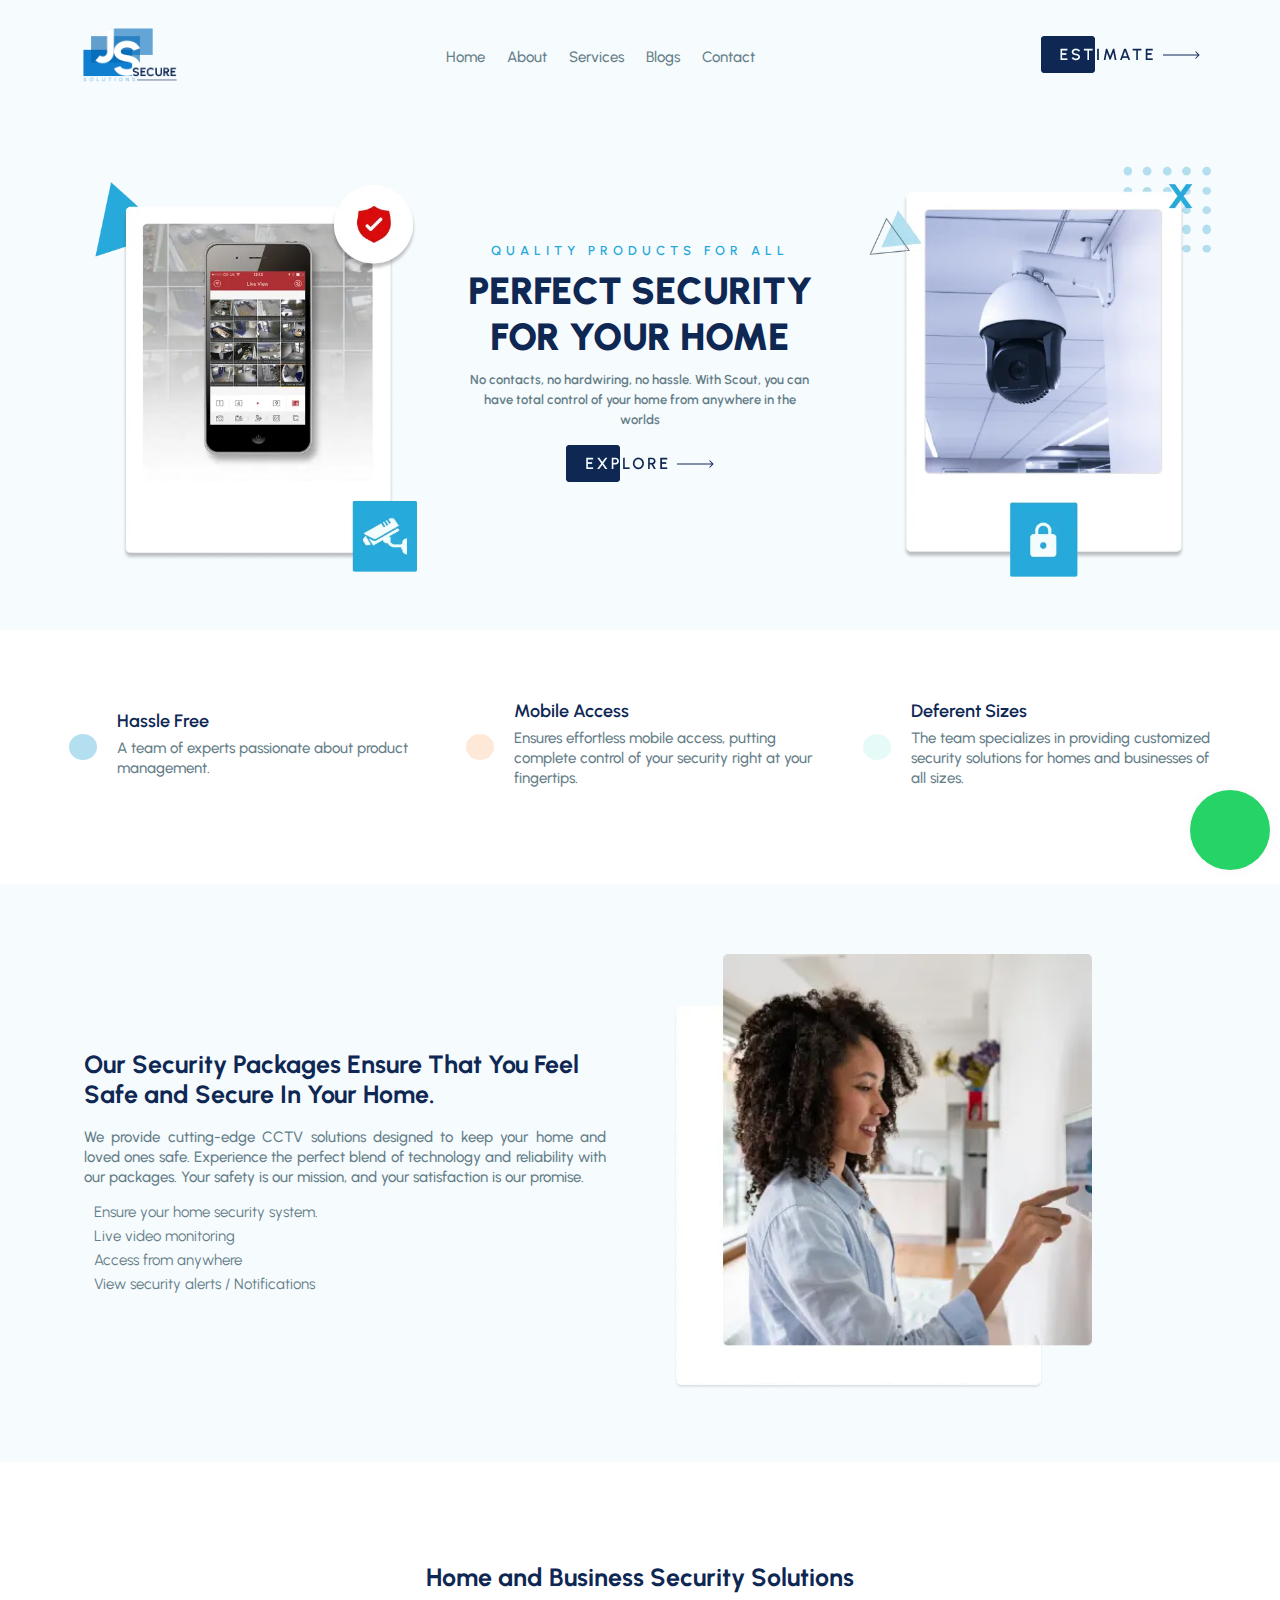
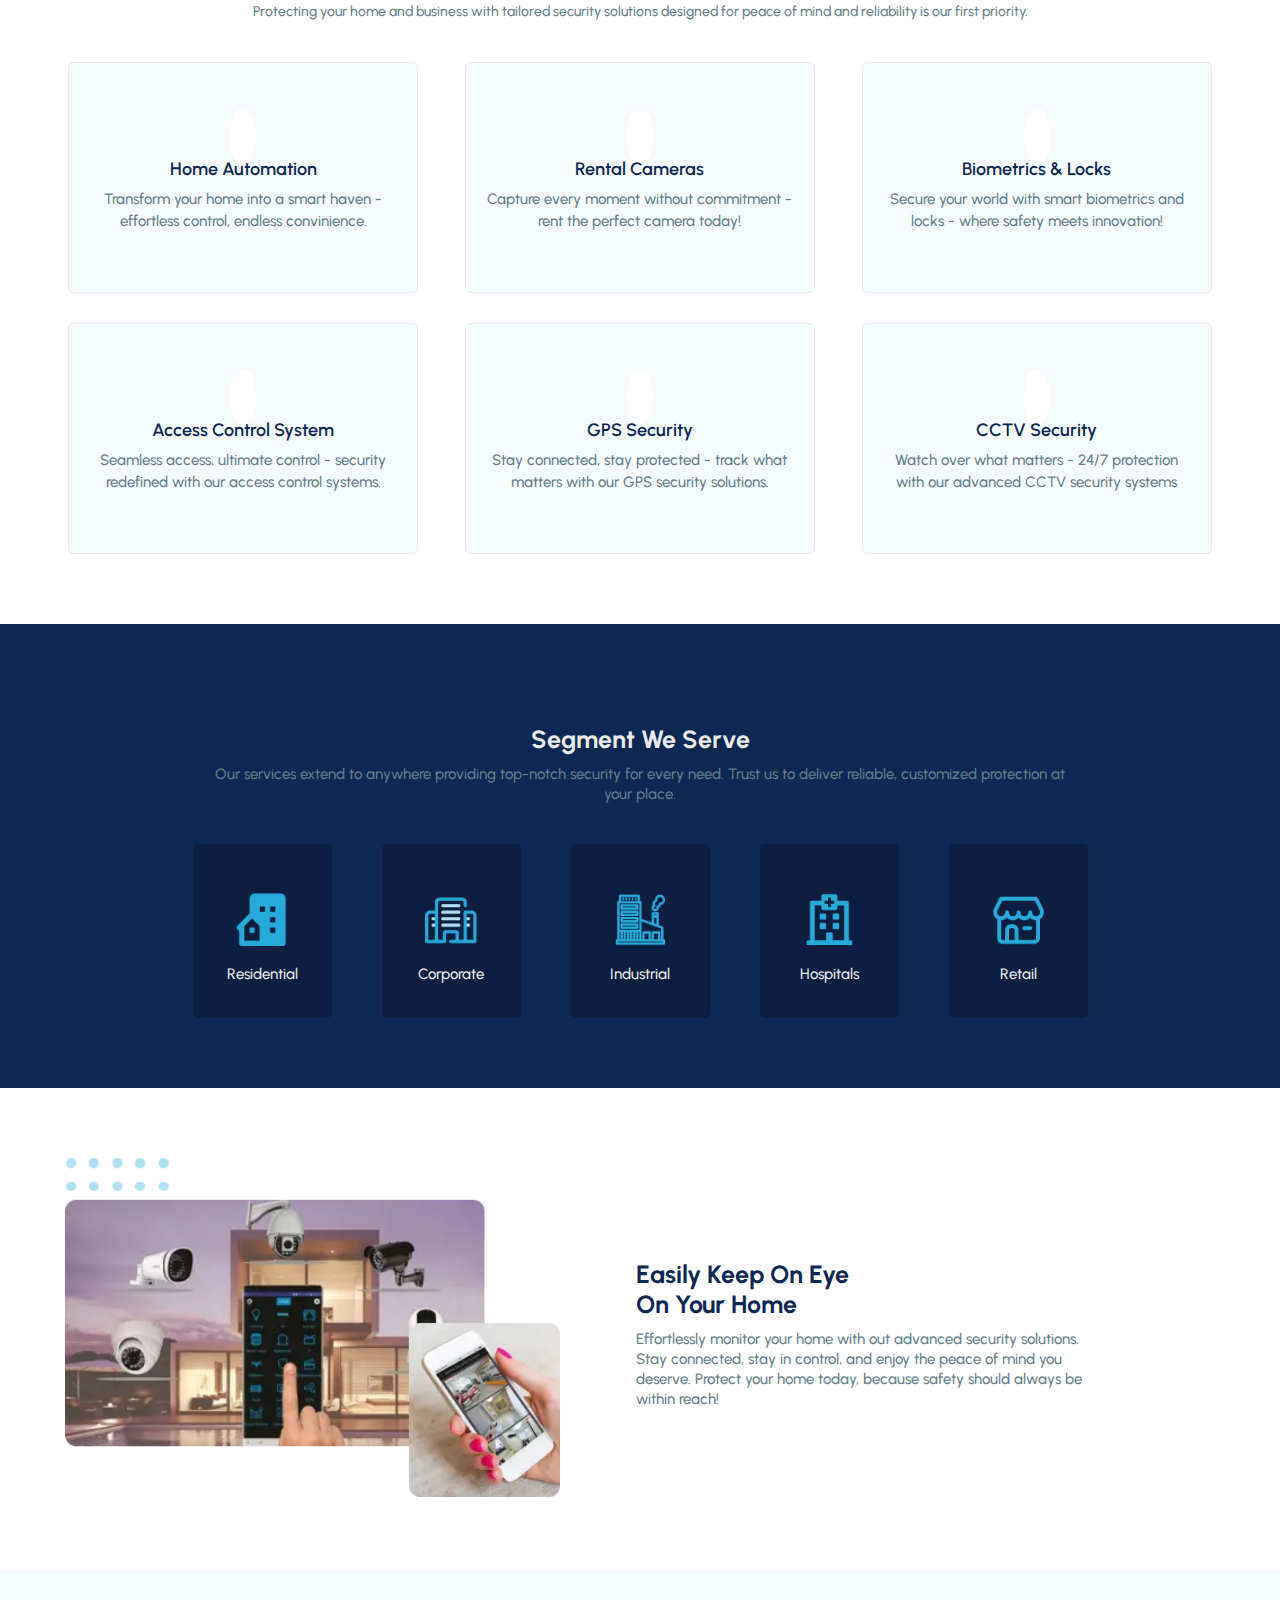
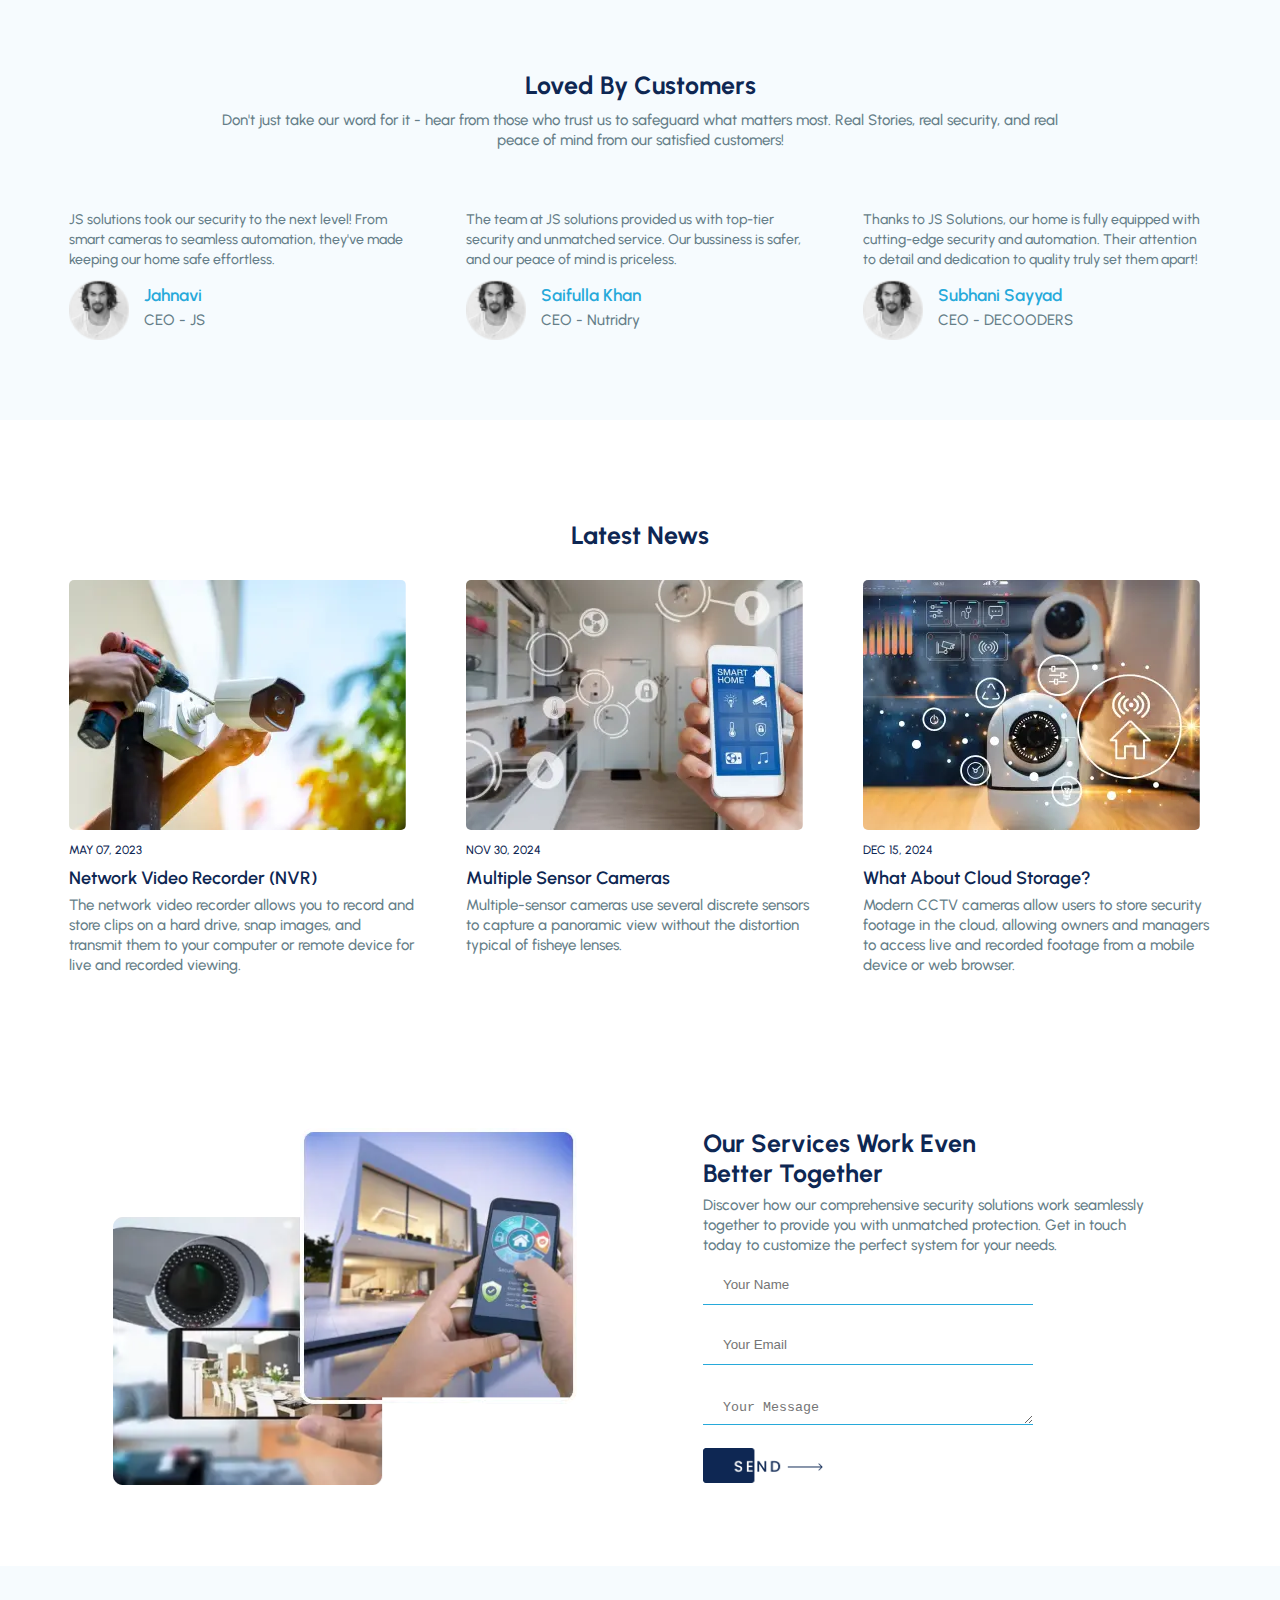
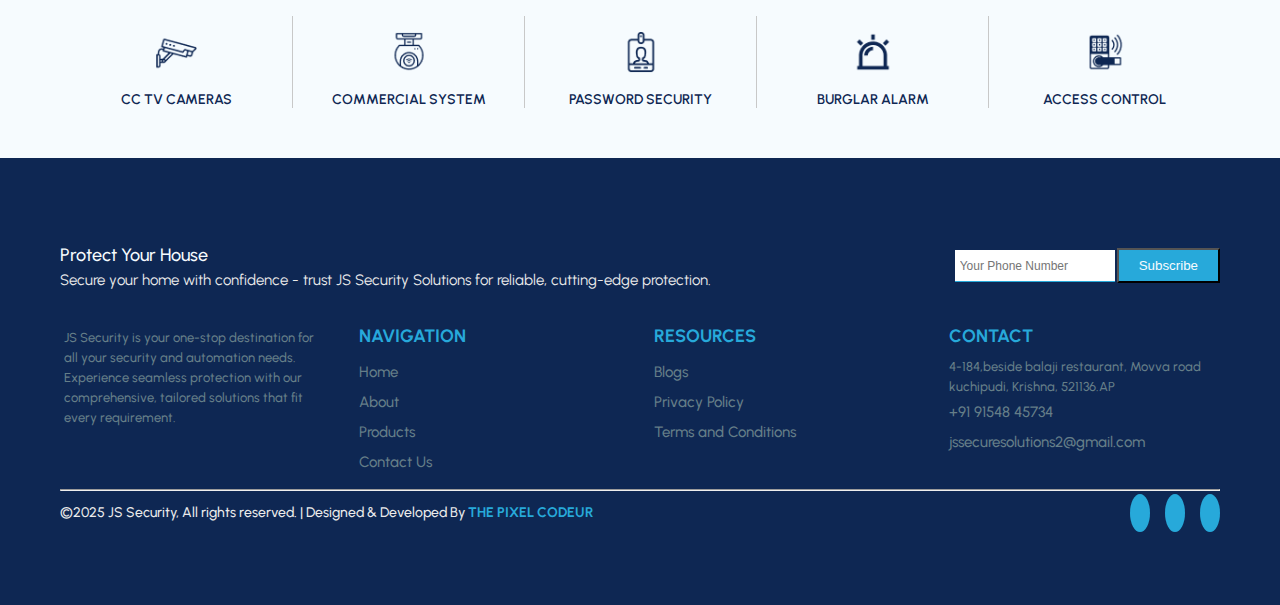
<file: index.html>
<!DOCTYPE html>
<html lang="en">
<head>
    <meta charset="UTF-8">
    <meta name="viewport" content="width=device-width, initial-scale=1.0">
    <meta name="author" content="Jahnavi"/>
    <meta name="keywords" content=" CC TV CAMERAS,COMMERCIAL SYSTEM,PASSWORD SECURITY,BURGLAR ALARM,ACCESS CONTROL, HOME AUTOMATION," />
    <meta name="description" content="Quality Product for all Perfect Security for your home">

    <link rel="icon" href="./assets/JS LOGO.ico" type="image/png">

      <!-- google fonts -->
      <link rel="preconnect" href="https://fonts.googleapis.com">
      <link rel="preconnect" href="https://fonts.gstatic.com" crossorigin>
      <link href="https://fonts.googleapis.com/css2?family=Urbanist:ital,wght@0,100..900;1,100..900&display=swap" rel="stylesheet">

     <!-- style link -->
     <link rel="stylesheet" href="style.css"/>

     <!-- fontawesome cdn links -->
     <link rel="stylesheet" href="https://cdnjs.cloudflare.com/ajax/libs/font-awesome/6.7.1/css/all.min.css" integrity="sha512-5Hs3dF2AEPkpNAR7UiOHba+lRSJNeM2ECkwxUIxC1Q/FLycGTbNapWXB4tP889k5T5Ju8fs4b1P5z/iB4nMfSQ==" crossorigin="anonymous" referrerpolicy="no-referrer" />
 
     <!-- aos cdn link -->
     <link href="https://unpkg.com/aos@2.3.1/dist/aos.css" rel="stylesheet">
     <script src="https://unpkg.com/aos@2.3.1/dist/aos.js"></script>
    <title>JS Secure Solutions | Home Secure Needs</title>
</head>
<body>
  <div class="whatsapp">
    <a href="https://wa.me/+91 91548 45734" target="_blank" class="wtsap">
      <i class="fa-brands fa-whatsapp"></i>
    </a>
  </div>
  
    <div class="header">
        <div class="container">
         <div class="navbar">
           
              <!-- JS Secure logo -->
              <div class="logo">
                <a href="#" target="_self">
                  <img src="./assets/js-logo.png" alt="js-secure-image" width="100px" loading="lazy"/>
              </a> 
              </div>
    
            <!-- nav items -->
            <nav class="nav-items">
                <ul id="MenuItems">
                  <li><a href="#" target="_self" title="">Home</a></li>
                  <li><a href="#about" target="_self" title="">About</a></li>
                  <li><a href="#services" target="_self" title="">Services</a></li>
                  <li><a href="#blogs" target="_self" title="">Blogs</a></li>
                  <li><a href="#contact-us" target="_self" title="">Contact</a></li>
               </ul>
            </nav>
    
             <!--  Js Secure Button  -->
               <div class="est-button">
                <a href="/estimate.html" target="_self" class="est-btn">
                <img src="./assets/btn.png" loading="lazy" alt="Estimte-btn" width="100%" height="auto">
               </a>
              </div>
              <div class="menu" onclick="menutoggle()">
                <i class="fa-solid fa-bars"></i>
            </div>
            </div>
    
             <!-- hero section starts here -->
            <div class="row">
                <div class="col-3">
                  <div class="hero-image-1">
                    <img src="./assets/hero-image-1.webp" alt="JSSecure-image" width="100%" height="auto"loading="lazy"/>
                  </div>
                </div>
                <div class="col-3">
                    <div class="hero-content">
                      <h6>QUALITY PRODUCTS FOR ALL</h6>
                      <h1>PERFECT SECURITY 
                        FOR YOUR HOME
                      </h1>
                      <h5>No contacts, no hardwiring, no hassle. With Scout, 
                        you can have total control of your home from 
                        anywhere in the worlds</h5>
                        <button class="hero-btn">
                            <a href="#explore-segments">
                            <img src="./assets/Hero-btn.png" loading="lazy" alt="Estimte-btn" width="100%" height="auto">
                            </a>
                          </button>   
                    </div>
                  </div>
                  <div class="col-3">
                    <div class="hero-image-2">
                    <img src="./assets//hero-image-2.webp" alt="nutridry-image" width="100%" height="auto"loading="lazy"/>
                   </div>
                  </div>
            </div>
        </div>
      </div>

      <!-- -------- Why JS---- -->
  <section class="why-JS">
    <div class="container">
    <div class="row">
        <div class="why-col-3">
           <div class="col-3-content">
            <i class="fa-solid fa-clipboard"></i>
            <div class="col-3-text">
            <h3>Hassle Free</h3>
            <p>A team of experts passionate 
                about product management.
            </p>
            </div>
          </div>
        </div>
        <div class="why-col-3">
            <div class="col-3-content">
             <i class="fa-solid fa-mobile" style="background-color: #FEE9D9; color:#AE4C01;"></i>
             <div class="col-3-text">
             <h3>Mobile Access</h3>
             <p>Ensures effortless mobile access, putting complete control of your security right at your fingertips.
             </p>
             </div>
           </div>
         </div>
          <div class="why-col-3">
           <div class="col-3-content">
            <i class="fa-solid fa-filter" style="background-color: #E6FAF7; color:#05B79C;"></i>
            <div class="col-3-text">
            <h3>Deferent Sizes</h3>
            <p>The team specializes in providing customized security solutions for homes and businesses of all sizes.
            </p>
            </div>
          </div>
        </div>
    </div>
    </div>
 </section>

<!-- About section --- -->
<section class="about-us" id="about">
    <div class="container">
        <div class="row">
          <div class="about-col-2">
            <h2>Our Security Packages Ensure That You Feel
              Safe and Secure In Your Home.
              </h2>
              <p>We provide cutting-edge CCTV solutions designed to keep your home and loved ones safe. Experience the perfect blend of technology and reliability with our packages. Your safety is our mission, and your satisfaction is our promise.</p>
              <ul>
                <li><i class="fa-solid fa-circle-check"></i> Ensure your home security system. </li>
                <li><i class="fa-solid fa-circle-check"></i> Live video monitoring</li>
                <li><i class="fa-solid fa-circle-check"></i> Access from anywhere</li>
                <li><i class="fa-solid fa-circle-check"></i> View security alerts / Notifications</li>
              </ul>
            </div>
            <div class="about-col-2">
                    <img src="./assets/about-image.webp" width="80%" height="auto" alt="banner-image" loading="lazy"/>
            </div>
        </div>
    </div>
   </section>

   <!-- services section -->
   <section class="service" id="services">
    <div class="container">
        <div class="service-head">
            <h2>Home and Business Security Solutions</h2>
            <p>Protecting your home and business with tailored security solutions designed for peace of mind and reliability is our first priority.</p>
        </div>
        <div class="row">
          <div class="service-col-6">
            <i class="fa-solid fa-house-lock"></i>
            <h2>Home Automation</h2>
            <p>Transform your home into a smart haven - effortless control, endless convinience.</p>
          </div> 
          <div class="service-col-6">
            <i class="fa-solid fa-camera"></i>
            <h2>Rental Cameras</h2>
            <p>Capture every moment without commitment - rent the perfect camera today!</p>
          </div> 
          <div class="service-col-6">
            <i class="fa-solid fa-building-lock"></i>
            <h2>Biometrics & Locks</h2>
            <p>Secure your world with smart biometrics and locks - where safety meets innovation!</p>
          </div> 
          <div class="service-col-6">
            <i class="fa-solid fa-desktop"></i>
            <h2>Access Control System</h2>
            <p>Seamless access, ultimate control - security redefined with our access control systems.</p>
          </div> 
          <div class="service-col-6">
            <i class="fa-solid fa-location-crosshairs"></i>
            <h2>GPS Security</h2>
            <p>Stay connected, stay protected - track what matters with our GPS security solutions.</p>
          </div> 
          <div class="service-col-6">
            <i class="fa-solid fa-video"></i>
            <h2>CCTV Security</h2>
            <p>Watch over what matters - 24/7 protection with our advanced CCTV security systems</p>
          </div>     
        </div>
    </div>
</section>

<!-- Segment section -->
<section class="segment" id="explore-segments">
    <div class="container">
        <div class="segment-head">
            <h2>Segment We Serve</h2>
            <p>Our services extend to anywhere providing top-notch security for every need. Trust us to deliver reliable, customized protection at your place.</p>
        </div>
        <div class="segments-serve">
          <div class="serve-card">
            <img src="./assets/serve-1.png" alt="service-catogery-image" width="80%" height="auto" loading="lazy">
            <h5>Residential</h5>
          </div>
          <div class="serve-card">
            <img src="./assets/serve-2.png" alt="service-catogery-image" width="80%" height="auto" loading="lazy">
            <h5>Corporate</h5>
          </div>
          <div class="serve-card">
            <img src="./assets/serve-3.png" alt="service-catogery-image" width="80%" height="auto" loading="lazy">
            <h5>Industrial</h5>
          </div>
          <div class="serve-card">
            <img src="./assets/serve-4.png" alt="service-catogery-image" width="80%" height="auto" loading="lazy">
            <h5>Hospitals</h5>
          </div>
          <div class="serve-card">
            <img src="./assets/serve-5.png" alt="service-catogery-image" width="80%" height="auto" loading="lazy">
            <h5>Retail</h5>
          </div>      
        </div>
    </div>
</section>

<!-- banner section --- -->
<section class="banner">
    <div class="container">
        <div class="banner-row">
        <div class="banner-image">
                <img src="./assets/Group 4.webp" width="95%" height="auto" alt="banner-image" loading="lazy"/>
        </div>
            <div class="banner-content">
                  <h2>Easily Keep On Eye
                    <br/>On Your Home</h2>
                  <p>Effortlessly monitor your home with out advanced security solutions. Stay connected, stay in control, and enjoy the peace of mind you deserve. Protect your home today, because safety should always be within reach!</p>
            </div>
        </div>
    </div>
   </section>

<!-- Testimonials -->
<section class="Testimonial" id="clients">
    <div class="container">
        <div class="Testimonial-head">
            <h2>Loved By Customers</h2>
            <p>Don't just take our word for it - hear from those who trust us to safeguard what matters most. Real Stories, real security, and real peace of mind from our satisfied customers! </p>
        </div>
        <div class="client-says">
            <div class="testi-1">
                    <i class="fa-solid fa-quote-left"></i>
                    <p>JS solutions took our security to the next level! From smart cameras to seamless automation, they've made keeping our home safe effortless.</p>
                  <div class="persons">
                    <img src="./assets/Ellipse 120.png" width="100%" height="auto" alt="person-1" loading="lazy"/>
                    <div class="person-name">
                      <h6>Jahnavi</h6>
                      <p>CEO - JS</p> 
                    </div>
                  </div>
            </div>
            <div class="testi-1">
                <i class="fa-solid fa-quote-left"></i>
                <p>The team at JS solutions provided us with top-tier security and unmatched service. Our bussiness is safer, and our peace of mind is priceless. </p>
              <div class="persons">
                <img src="./assets/Ellipse 120.png" width="100%" height="auto" alt="person-2" loading="lazy"/>
                <div class="person-name">
                  <h6>Saifulla Khan</h6>
                  <p>CEO - Nutridry</p> 
                </div>
              </div>
        </div>
        <div class="testi-1">
            <i class="fa-solid fa-quote-left"></i>
            <p>Thanks to JS Solutions, our home is fully equipped with cutting-edge security and automation. Their attention to detail and dedication to quality truly set them apart!</p>
          <div class="persons">
            <img src="./assets/Ellipse 120.png" width="100%" height="auto" alt="person-3" loading="lazy"/>
            <div class="person-name">
              <h6>Subhani Sayyad</h6>
              <p>CEO - DECOODERS</p> 
            </div>
          </div>
    </div>
        </div>
    </div>
</section>

<!-- ----Blog section starts--- -->
<section class="blog" id="blogs">
    <div class="container">
        <div class="blog-heading">
            <h2>Latest News</h2>
        </div>
        <div class="blog-content">
          <div class="blog-1">
            <img src="./assets/blog-img-1 (1).webp" alt="blog-image" loading="lazy"/>
            <div class="blogs-heading">
            <h5>MAY 07, 2023</h5>
            <h3>Network Video Recorder (NVR)</h3>
            <h6>The network video recorder allows you to record and store clips on a hard drive, snap images, and transmit them to your computer or remote device for live and recorded viewing.</h6>
            </div>
          </div>
          <div class="blog-1">
            <img src="./assets/blog-img-2.webp" alt="blog-image" loading="lazy"/>
            <div class="blogs-heading">
            <h5>NOV 30, 2024</h5>
            <h3>Multiple Sensor Cameras</h3>
            <h6>Multiple-sensor cameras use several discrete sensors to capture a panoramic view without the distortion typical of fisheye lenses.</h6>
            </div>
          </div>
          <div class="blog-1">
            <img src="./assets/blog-img-3.webp" alt="blog-image" loading="lazy"/>
            <div class="blogs-heading">
            <h5>DEC 15, 2024</h5>
            <h3>What About Cloud Storage?</h3>
            <h6>Modern CCTV cameras allow users to store security footage in the cloud, allowing owners and managers to access live and recorded footage from a mobile device or web browser. </h6>
            </div>
          </div>
        </div>
    </div>
 </section>

<!-- contact us section --- -->
<section class="contact" id="contact-us">
    <div class="container">
        <div class="contact-row">
        <div class="contact-image">
                <img src="./assets/Group 2.webp" width="100%" height="auto" alt="contact us-image" loading="lazy"/>
        </div>
        
            <div class="form-content">
                <div class="contact-heading">
                    <h2>Our Services Work Even </br>
                        Better Together</h2>
                        <p>Discover how our comprehensive security solutions work seamlessly together to provide you with unmatched protection. Get in touch today to customize the perfect system for your needs.</p>
                </div>
                <form action="https://formsubmit.co/jssecuresolutions2@gmail.com" method="POST" target="_blank">
                    <div class="contact-form">
                        <input type="text" name="name" placeholder="Your Name" class="contact-input" required>
                    </div>
                    <div class="contact-form">
                        <input type="email" name="email" placeholder="Your Email" class="contact-input"  required>
                    </div>
                   <div class="contact-form">
                   <textarea name="message" placeholder="Your Message" class="contact-input" required></textarea>
                   </div>
                    <button type="submit"> 
                        <img src="./assets/Group 3.png" width="100%" height="auto" loading="lazy"/>
                    </button>
               </form>
            </div>
        </div>
    </div>
   </section>

<!-- Top Footer -->
<section class="top-footer">
    <div class="container">
       <div class="top-footer-row">
          <div class="top-footer-col-5">
            <img src="./assets/cctv-footer.png" alt="cctv-icon" width="100%" height="auto" class="footer-image" loading="lazy">
              <h3>CC TV CAMERAS</h3>
          </div>

          <div class="top-footer-col-5">
            <img src="./assets/cctc-smal-footer.png" alt="cctv-icon" width="100%" height="auto" class="footer-image" loading="lazy">
              <h3>COMMERCIAL SYSTEM</h3>
          </div>
          <div class="top-footer-col-5">
            <img src="./assets/id-footer.png" alt="cctv-icon" width="100%" height="auto" class="footer-image" loading="lazy">
              <h3>PASSWORD SECURITY</h3>
          </div>
          <div class="top-footer-col-5">
            <img src="./assets/alarm-footer.png" alt="cctv-icon" width="100%" height="auto" class="footer-image" loading="lazy">
              <h3>BURGLAR ALARM</h3>
          </div>
          <div class="top-footer-col-5">
            <img src="./assets/access-footer.png" alt="cctv-icon" width="100%" height="auto" class="footer-image" loading="lazy">
              <h3>ACCESS CONTROL</h3>
          </div>
       </div>
    </div>
</section>

<!-- Footer -->
<footer>
    <section class="footer">
        <div class="container">
        <div class="row-1">
            <div class="row-1-heading">
                <h3>Protect Your House</h3>
                <p>Secure your home with confidence - trust JS Security Solutions for reliable, cutting-edge protection.</p>
            </div>
            <div class="footer-form">
              <form action="https://formsubmit.co/jssecuresolutions2@gmail.com" method="POST" target="_blank">
                    <div class="contact-form">
                        <input type="Number" name="Phone Number" placeholder="Your Phone Number " class="contact-input" required>
                        <button type="submit"> Subscribe</button>
                    </div>      
               </form>
            </div>
        </div>
        <div class="row-2">
            <div class="footer-content">
                <img src="./assets/footer-logo.png" alt="js-secure-image" width="100px" loading="lazy"/>
                 <p>JS Security is your one-stop destination for all your security and automation needs. Experience seamless protection with our comprehensive, tailored solutions that fit every requirement.</p>
              </div>
            <div class="footer-content">
                <h4>NAVIGATION</h4>
                 <li><a href="#home">Home</a></li>
                 <li><a href="#about">About</a></li>
                 <li><a href="#services">Products</a></li>
                 <li><a href="#contact-us">Contact Us</a></li>
              </div>
              
                <div class="footer-content">
                  <h4>RESOURCES</h4>
                   <li><a href="#blogs">Blogs</a></li>
                   <li><a href="/terms.html">Privacy Policy</a></li>
                   <li><a href="/terms.html">Terms and Conditions</a></li>
                </div>
                <div class="footer-content">
                  <h4>CONTACT</h4>
                  <div class="address">
                   <P>4-184,beside balaji restaurant, Movva road kuchipudi, Krishna, 521136.AP</P>
                  </div>
                   <li><a href="tel:+91 91548 45734">+91 91548 45734</a></li>
                   <li><a href="mailto:jssecuresolutions2@gmail.com">jssecuresolutions2@gmail.com</a></li>
                </div>
        </div>
        <hr/>
        <div class="row-3">
            <h5>
                &copy;2025 JS Security, All rights reserved. | Designed & Developed By <b style="color:#27A9DA;">THE PIXEL CODEUR </b>
            </h5>
            <div class="social-icons">
                <a href="https://www.instagram.com/jssecuresolutions2/" target="_blank">
                    <i class="fa-brands fa-instagram"></i>
                </a>
                <a href="https://www.facebook.com/profile.php?id=61571848959857" target="_blank">
                    <i class="fa-brands fa-facebook"></i>
                </a>
                <a href="https://x.com/Jssecuresol" target="_blank">
                    <i class="fa-brands fa-x-twitter"></i>
                </a>
            </div>
        </div>
    </div>
    </section>
</footer>

<!-- for menu taggle -->
<script>
    var MenuItems = document.getElementById("MenuItems");

    MenuItems.style.maxHeight ="0px";

    function menutoggle(){
        if(MenuItems.style.maxHeight=="0px")
    {
        MenuItems.style.maxHeight="300px";
    }
    else {
        MenuItems.style.maxHeight="0px";
    }
    }

  </script>
    
</body>
</html>
</file>
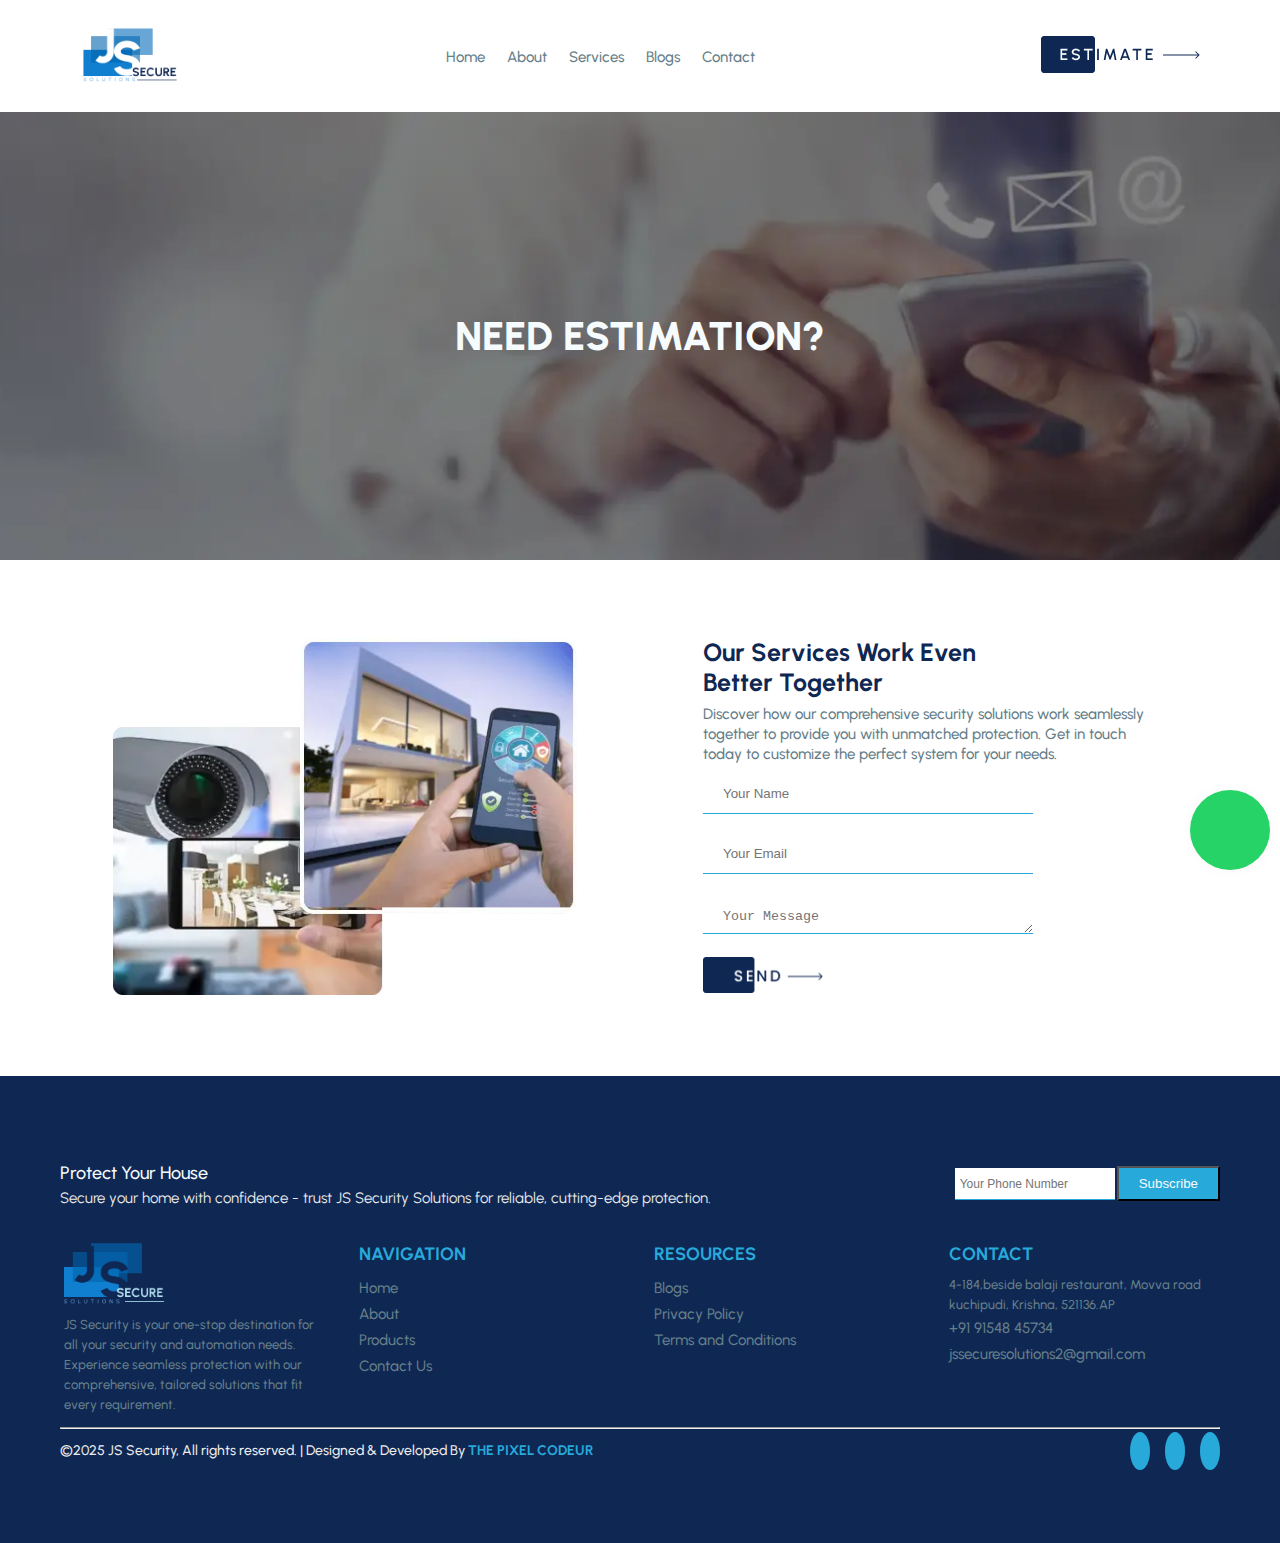
<file: estimate.html>
<!DOCTYPE html>
<html lang="en">
    <head>
        <meta charset="UTF-8">
        <meta name="viewport" content="width=device-width, initial-scale=1.0">
        <meta name="author" content="Jahnavi"/>
        <meta name="keywords" content=" CC TV CAMERAS,COMMERCIAL SYSTEM,PASSWORD SECURITY,BURGLAR ALARM,ACCESS CONTROL, HOME AUTOMATION," />
        <meta name="description" content="Quality Product for all Perfect Security for your home">

        <link rel="icon" href="./assets/JS LOGO.ico" type="image/png">
    
          <!-- google fonts -->
          <link rel="preconnect" href="https://fonts.googleapis.com">
          <link rel="preconnect" href="https://fonts.gstatic.com" crossorigin>
          <link href="https://fonts.googleapis.com/css2?family=Urbanist:ital,wght@0,100..900;1,100..900&display=swap" rel="stylesheet">
    
         <!-- style link -->
         <link rel="stylesheet" href="estimate.css"/>
    
         <!-- fontawesome cdn links -->
         <link rel="stylesheet" href="https://cdnjs.cloudflare.com/ajax/libs/font-awesome/6.7.1/css/all.min.css" integrity="sha512-5Hs3dF2AEPkpNAR7UiOHba+lRSJNeM2ECkwxUIxC1Q/FLycGTbNapWXB4tP889k5T5Ju8fs4b1P5z/iB4nMfSQ==" crossorigin="anonymous" referrerpolicy="no-referrer" />
     
         <!-- aos cdn link -->
         <link href="https://unpkg.com/aos@2.3.1/dist/aos.css" rel="stylesheet">
         <script src="https://unpkg.com/aos@2.3.1/dist/aos.js"></script>
        <title>JS Secure Solutions | Home Secure Needs</title>
    </head>
<body>

    <div class="whatsapp">
        <a href="" target="_blank" class="wtsap">
          <i class="fa-brands fa-whatsapp"></i>
        </a>
      </div>
    <div class="container">
     <div class="navbar">
       
          <!-- JS Secure logo -->
          <div class="logo">
            <a href="#" target="_self">
              <img src="./assets/js-logo.png" alt="js-secure-image" width="100px" loading="lazy"/>
          </a> 
          </div>

        <!-- nav items -->
        <nav class="nav-items">
            <ul id="MenuItems">
              <li><a href="/index.html" target="_self" title="">Home</a></li>
              <li><a href="/index.html" target="_self" title="">About</a></li>
              <li><a href="/index.html" target="_self" title="">Services</a></li>
              <li><a href="/index.html" target="_self" title="">Blogs</a></li>
              <li><a href="/index.html" target="_self" title="">Contact</a></li>
           </ul>
        </nav>

         <!--  Js Secure Button  -->
         <div class="est-button">
            <a href="/estimate.html" target="_self" class="est-btn">
            <img src="./assets/btn.png" loading="lazy" alt="Estimte-btn" width="100%" height="auto">
           </a>
          </div>
          <div class="menu" onclick="menutoggle()">
            <i class="fa-solid fa-bars"></i>
        </div>
     </div>
    </div>

    <!-- ----hero--- -->
    <div class="hero-row">
        <h1>NEED ESTIMATION?</h1>
    </div>
</div>

<!-- contact us section --- -->
<section class="contact" id="contact-us">
    <div class="container">
        <div class="contact-row">
        <div class="contact-image">
                <img src="./assets/Group 2.webp" width="100%" height="auto" alt="contact us-image" loading="lazy"/>
        </div>
        
            <div class="form-content">
                <div class="contact-heading">
                    <h2>Our Services Work Even </br>
                        Better Together</h2>
                        <p>Discover how our comprehensive security solutions work seamlessly together to provide you with unmatched protection. Get in touch today to customize the perfect system for your needs.</p>
                </div>
                <form action="https://formsubmit.co/subhani.e7@gmail.com" method="POST" target="_blank">
                    <div class="contact-form">
                        <input type="text" name="name" placeholder="Your Name" class="contact-input" required>
                    </div>
                    <div class="contact-form">
                        <input type="email" name="email" placeholder="Your Email" class="contact-input"  required>
                    </div>
                   <div class="contact-form">
                   <textarea name="message" placeholder="Your Message" class="contact-input" required></textarea>
                   </div>
                    <button type="submit"> 
                        <img src="./assets/Group 3.png" width="100%" height="auto" loading="lazy"/>
                    </button>
               </form>
            </div>
        </div>
    </div>
   </section>


<!-- Footer -->
<footer>
    <section class="footer">
        <div class="container">
        <div class="row-1">
            <div class="row-1-heading">
                <h3>Protect Your House</h3>
                <p>Secure your home with confidence - trust JS Security Solutions for reliable, cutting-edge protection.</p>
            </div>
            <div class="footer-form">
              <form action="https://formsubmit.co/jssecuresolutions2@gmail.com" method="POST" target="_blank">
                <div class="contact-form">
                    <input type="Number" name="Phone Number" placeholder="Your Phone Number " class="contact-input" required>
                    <button type="submit"> Subscribe</button>
                </div>      
               </form>
            </div>
        </div>
        <div class="row-2">
            <div class="footer-content">
                <img src="./assets/footer-logo.png" alt="js-secure-image" width="100px" loading="lazy"/>
                 <p>JS Security is your one-stop destination for all your security and automation needs. Experience seamless protection with our comprehensive, tailored solutions that fit every requirement.</p>
              </div>
            <div class="footer-content">
                <h4>NAVIGATION</h4>
                 <li><a href="#home">Home</a></li>
                 <li><a href="#about">About</a></li>
                 <li><a href="#services">Products</a></li>
                 <li><a href="#contact-us">Contact Us</a></li>
              </div>
              
                <div class="footer-content">
                  <h4>RESOURCES</h4>
                   <li><a href="#blogs">Blogs</a></li>
                   <li><a href="/terms.html">Privacy Policy</a></li>
                   <li><a href="/terms.html">Terms and Conditions</a></li>
                </div>
                <div class="footer-content">
                  <h4>CONTACT</h4>
                  <div class="address">
                   <P>4-184,beside balaji restaurant, Movva road kuchipudi, Krishna, 521136.AP</P>
                  </div>
                   <li><a href="tel:+91 91548 45734">+91 91548 45734</a></li>
                   <li><a href="mailto:jssecuresolutions2@gmail.com">jssecuresolutions2@gmail.com</a></li>
                </div>
        </div>
        <hr/>
        <div class="row-3">
            <h5>
                &copy;2025 JS Security, All rights reserved. | Designed & Developed By <b style="color:#27A9DA;">THE PIXEL CODEUR </b>
            </h5>
            <div class="social-icons">
                <a href="https://www.instagram.com/jssecuresolutions2/" target="_blank">
                    <i class="fa-brands fa-instagram"></i>
                </a>
                <a href="https://www.facebook.com/profile.php?id=61571848959857" target="_blank">
                    <i class="fa-brands fa-facebook"></i>
                </a>
                <a href="https://x.com/Jssecuresol" target="_blank">
                    <i class="fa-brands fa-x-twitter"></i>
                </a>
            </div>
        </div>
    </div>
    </section>
</footer>

<!-- for menu taggle -->
<script>
    var MenuItems = document.getElementById("MenuItems");

    MenuItems.style.maxHeight ="0px";

    function menutoggle(){
        if(MenuItems.style.maxHeight=="0px")
    {
        MenuItems.style.maxHeight="300px";
    }
    else {
        MenuItems.style.maxHeight="0px";
    }
    }

  </script>
    
</body>
</html>
</file>
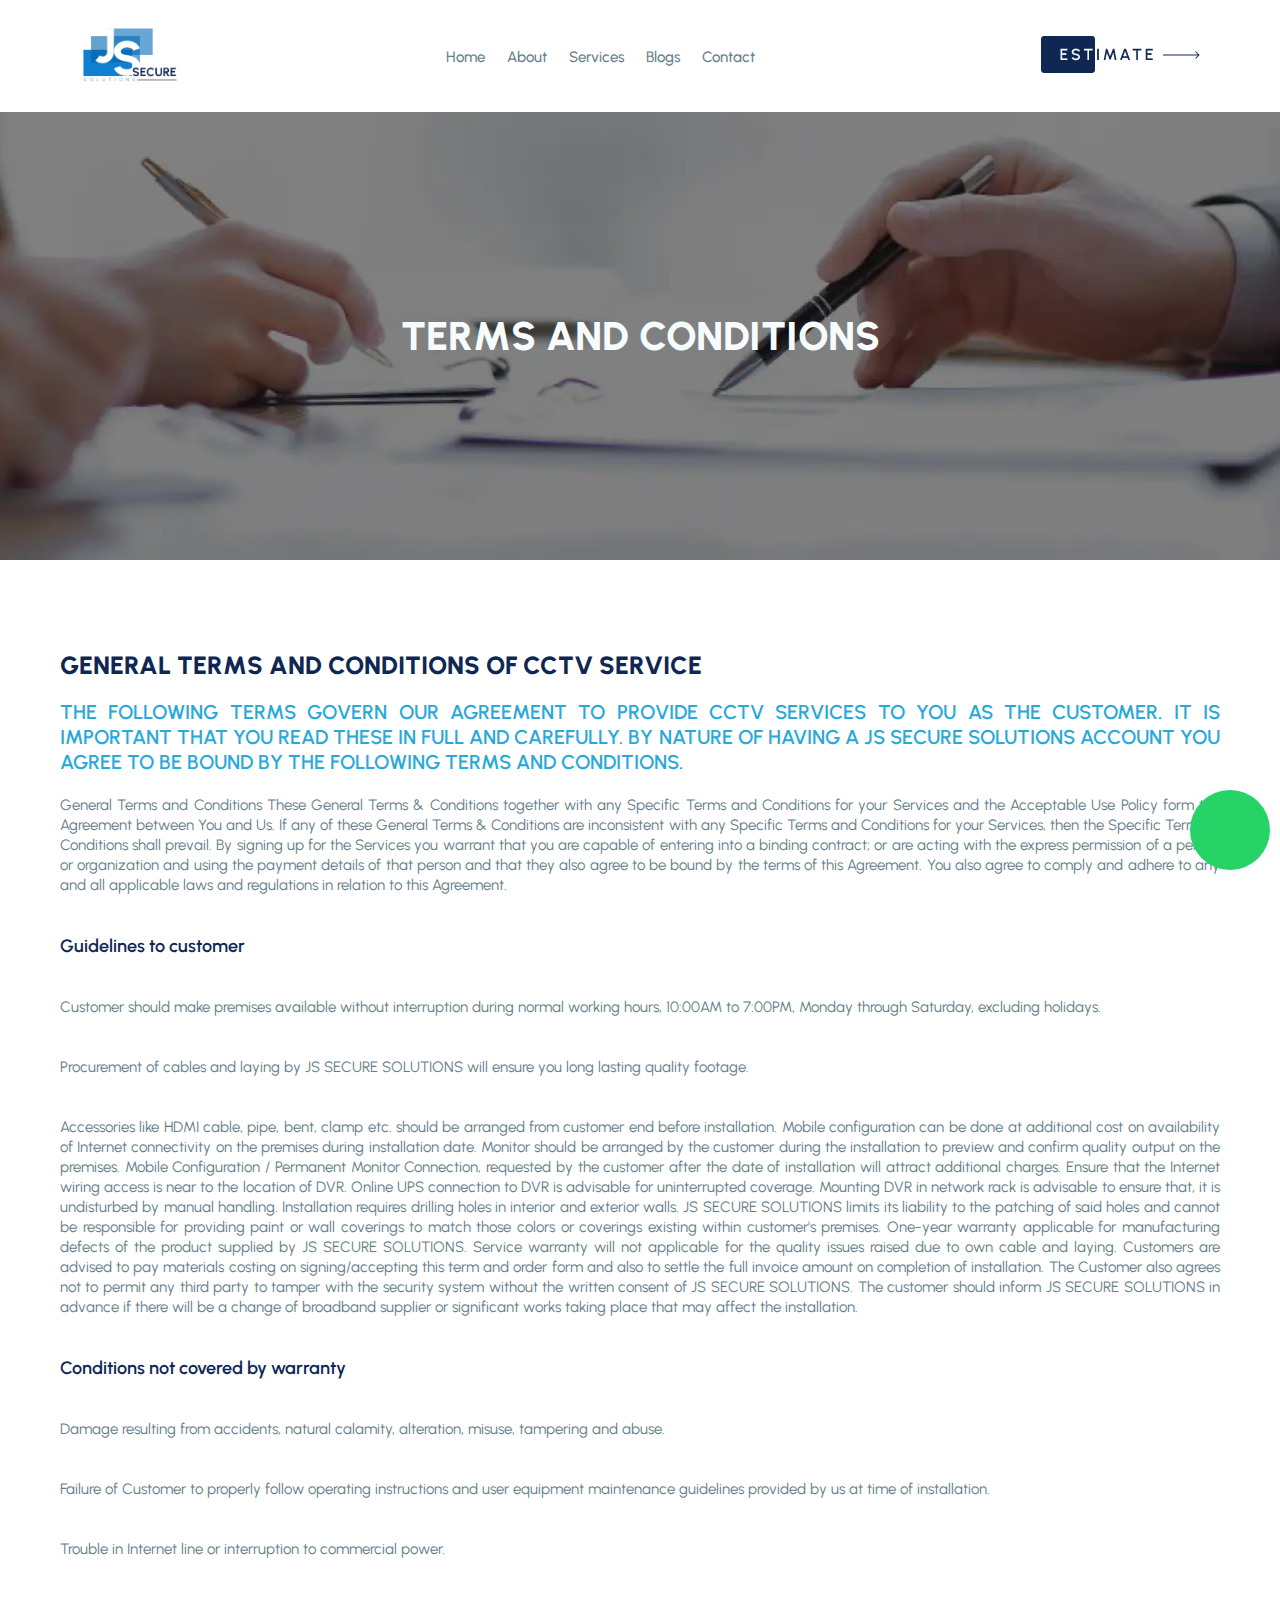
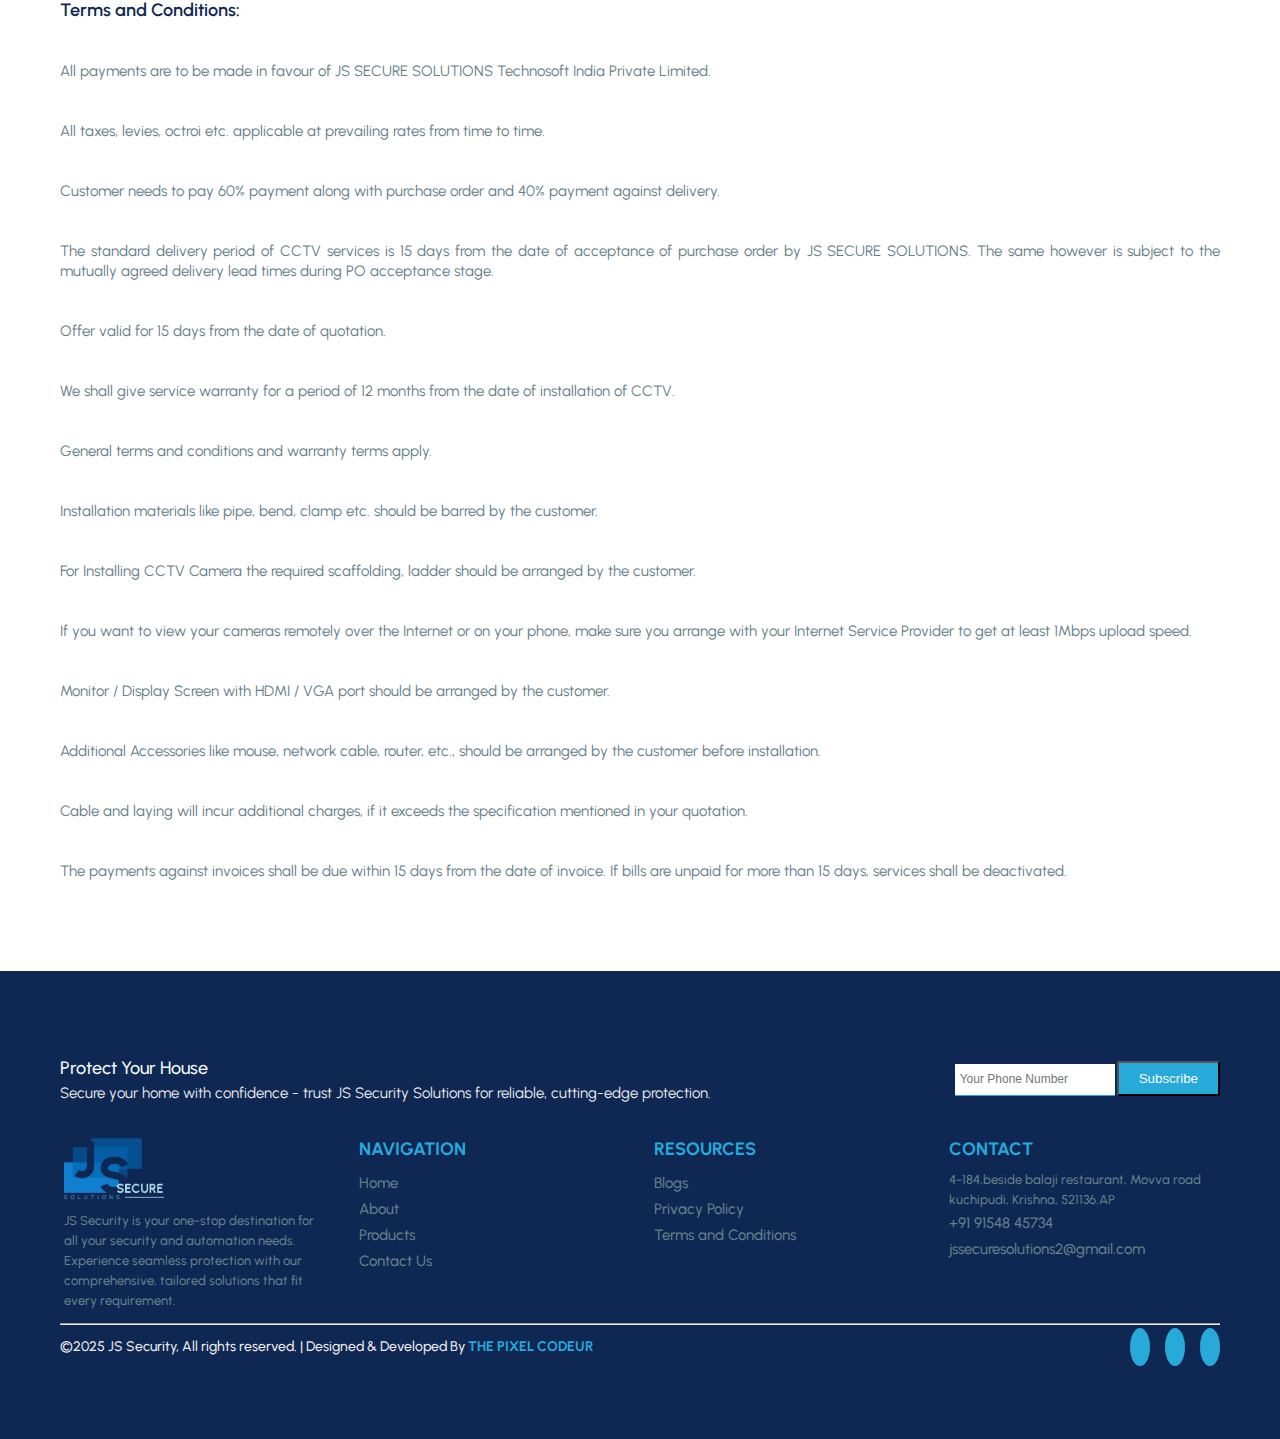
<file: terms.html>
<!DOCTYPE html>
<html lang="en">
    <head>
        <meta charset="UTF-8">
        <meta name="viewport" content="width=device-width, initial-scale=1.0">
        <meta name="author" content="Jahnavi"/>
        <meta name="keywords" content=" CC TV CAMERAS,COMMERCIAL SYSTEM,PASSWORD SECURITY,BURGLAR ALARM,ACCESS CONTROL, HOME AUTOMATION," />
        <meta name="description" content="Quality Product for all Perfect Security for your home">

        <link rel="icon" href="./assets/JS LOGO.ico" type="image/png">
    
          <!-- google fonts -->
          <link rel="preconnect" href="https://fonts.googleapis.com">
          <link rel="preconnect" href="https://fonts.gstatic.com" crossorigin>
          <link href="https://fonts.googleapis.com/css2?family=Urbanist:ital,wght@0,100..900;1,100..900&display=swap" rel="stylesheet">
    
         <!-- style link -->
         <link rel="stylesheet" href="terms.css"/>
    
         <!-- fontawesome cdn links -->
         <link rel="stylesheet" href="https://cdnjs.cloudflare.com/ajax/libs/font-awesome/6.7.1/css/all.min.css" integrity="sha512-5Hs3dF2AEPkpNAR7UiOHba+lRSJNeM2ECkwxUIxC1Q/FLycGTbNapWXB4tP889k5T5Ju8fs4b1P5z/iB4nMfSQ==" crossorigin="anonymous" referrerpolicy="no-referrer" />
     
         <!-- aos cdn link -->
         <link href="https://unpkg.com/aos@2.3.1/dist/aos.css" rel="stylesheet">
         <script src="https://unpkg.com/aos@2.3.1/dist/aos.js"></script>
        <title>JS Secure Solutions | Home Secure Needs</title>
    </head>
<body>

    <div class="whatsapp">
        <a href="" target="_blank" class="wtsap">
          <i class="fa-brands fa-whatsapp"></i>
        </a>
      </div>
    <div class="container">
     <div class="navbar">
       
          <!-- JS Secure logo -->
          <div class="logo">
            <a href="#" target="_self">
              <img src="./assets/js-logo.png" alt="js-secure-image" width="100px" loading="lazy"/>
          </a> 
          </div>

        <!-- nav items -->
        <nav class="nav-items">
            <ul id="MenuItems">
              <li><a href="/index.html" target="_self" title="">Home</a></li>
              <li><a href="/index.html" target="_self" title="">About</a></li>
              <li><a href="/index.html" target="_self" title="">Services</a></li>
              <li><a href="/index.html" target="_self" title="">Blogs</a></li>
              <li><a href="/index.html" target="_self" title="">Contact</a></li>
           </ul>
        </nav>

         <!--  Js Secure Button  -->
         <div class="est-button">
            <a href="/estimate.html" target="_self" class="est-btn">
            <img src="./assets/btn.png" loading="lazy" alt="Estimte-btn" width="100%" height="auto">
           </a>
          </div>
          <div class="menu" onclick="menutoggle()">
            <i class="fa-solid fa-bars"></i>
        </div>
     </div>
    </div>

    <!-- ----hero--- -->
    <div class="hero-row">
        <h1>TERMS AND CONDITIONS</h1>
    </div>
</div>

<!-- -----content------ -->
 <section class="terms">
    <h1>GENERAL TERMS AND CONDITIONS OF CCTV SERVICE</h1>

<h2>THE FOLLOWING TERMS GOVERN OUR AGREEMENT TO PROVIDE CCTV SERVICES TO YOU AS THE CUSTOMER. IT IS IMPORTANT THAT YOU READ THESE IN FULL AND CAREFULLY.
BY NATURE OF HAVING A JS SECURE SOLUTIONS ACCOUNT YOU AGREE TO BE BOUND BY THE FOLLOWING TERMS AND CONDITIONS.</h2>
 
<p>General Terms and Conditions
These General Terms & Conditions together with any Specific Terms and Conditions for your Services and the Acceptable Use Policy form the Agreement between You and Us. If any of these General Terms & Conditions are inconsistent with any Specific Terms and Conditions for your Services, then the Specific Terms & Conditions shall prevail. By signing up for the Services you warrant that you are capable of entering into a binding contract; or are acting with the express permission of a person or organization and using the payment details of that person and that they also agree to be bound by the terms of this Agreement. You also agree to comply and adhere to any and all applicable laws and regulations in relation to this Agreement.</p>
 
<h3>Guidelines to customer</h3>

<p>Customer should make premises available without interruption during normal working hours, 10:00AM to 7:00PM, Monday through Saturday, excluding holidays.</p>

<p>Procurement of cables and laying by JS SECURE SOLUTIONS will ensure you long lasting quality footage.</p>

<p>Accessories like HDMI cable, pipe, bent, clamp etc. should be arranged from customer end before installation.
Mobile configuration can be done at additional cost on availability of Internet connectivity on the premises during installation date.
Monitor should be arranged by the customer during the installation to preview and confirm quality output on the premises.
Mobile Configuration / Permanent Monitor Connection, requested by the customer after the date of installation will attract additional charges.
Ensure that the Internet wiring access is near to the location of DVR.
Online UPS connection to DVR is advisable for uninterrupted coverage.
Mounting DVR in network rack is advisable to ensure that, it is undisturbed by manual handling.
Installation requires drilling holes in interior and exterior walls. JS SECURE SOLUTIONS limits its liability to the patching of said holes and cannot be responsible for providing paint or wall coverings to match those colors or coverings existing within customer's premises.
One-year warranty applicable for manufacturing defects of the product supplied by JS SECURE SOLUTIONS.
Service warranty will not applicable for the quality issues raised due to own cable and laying.
Customers are advised to pay materials costing on signing/accepting this term and order form and also to settle the full invoice amount on completion of installation.
The Customer also agrees not to permit any third party to tamper with the security system without the written consent of JS SECURE SOLUTIONS.
The customer should inform JS SECURE SOLUTIONS in advance if there will be a change of broadband supplier or significant works taking place that may affect the installation.</p>
 
<h3>Conditions not covered by warranty</h3>

<p>Damage resulting from accidents, natural calamity, alteration, misuse, tampering and abuse. </p>
<p>Failure of Customer to properly follow operating instructions and user equipment maintenance guidelines provided by us at time of installation.</p>

<p>Trouble in Internet line or interruption to commercial power.</p>

<h3>Terms and Conditions:</h3>

<p>All payments are to be made in favour of JS SECURE SOLUTIONS Technosoft India Private Limited.</p>
<p>All taxes, levies, octroi etc. applicable at prevailing rates from time to time.</p>
<p>Customer needs to pay 60% payment along with purchase order and 40% payment against delivery.</p>
<p>The standard delivery period of CCTV services is 15 days from the date of acceptance of purchase order by JS SECURE SOLUTIONS. The same however is subject to the mutually agreed delivery lead times during PO acceptance stage.</p>
<p>Offer valid for 15 days from the date of quotation.</p>
<p>We shall give service warranty for a period of 12 months from the date of installation of CCTV.</p>
<p>General terms and conditions and warranty terms apply.</p>
<p>Installation materials like pipe, bend, clamp etc. should be barred by the customer.</p>
<p>For Installing CCTV Camera the required scaffolding, ladder should be arranged by the customer.</p>
<p>If you want to view your cameras remotely over the Internet or on your phone, make sure you arrange with your Internet Service Provider to get at least 1Mbps upload speed.</p>
<p>Monitor / Display Screen with HDMI / VGA port should be arranged by the customer.</p>
<p>Additional Accessories like mouse, network cable, router, etc., should be arranged by the customer before installation.</p>
<p>Cable and laying will incur additional charges, if it exceeds the specification mentioned in your quotation.</p>
<p>The payments against invoices shall be due within 15 days from the date of invoice. If bills are unpaid for more than 15 days, services shall be deactivated.</p>
 </section>


 <!-- Footer -->
<footer>
    <section class="footer">
        <div class="container">
        <div class="row-1">
            <div class="row-1-heading">
                <h3>Protect Your House</h3>
                <p>Secure your home with confidence - trust JS Security Solutions for reliable, cutting-edge protection.</p>
            </div>
            <div class="footer-form">
              <form action="https://formsubmit.co/jssecuresolutions2@gmail.com" method="POST" target="_blank">
                <div class="contact-form">
                    <input type="Number" name="Phone Number" placeholder="Your Phone Number " class="contact-input" required>
                    <button type="submit"> Subscribe</button>
                </div>      
               </form>
            </div>
        </div>
        <div class="row-2">
            <div class="footer-content">
                <img src="./assets/footer-logo.png" alt="js-secure-image" width="100px" loading="lazy"/>
                 <p>JS Security is your one-stop destination for all your security and automation needs. Experience seamless protection with our comprehensive, tailored solutions that fit every requirement.</p>
              </div>
            <div class="footer-content">
                <h4>NAVIGATION</h4>
                 <li><a href="#home">Home</a></li>
                 <li><a href="#about">About</a></li>
                 <li><a href="#services">Products</a></li>
                 <li><a href="#contact-us">Contact Us</a></li>
              </div>
              
                <div class="footer-content">
                  <h4>RESOURCES</h4>
                   <li><a href="#blogs">Blogs</a></li>
                   <li><a href="/terms.html">Privacy Policy</a></li>
                   <li><a href="/terms.html">Terms and Conditions</a></li>
                </div>
                <div class="footer-content">
                  <h4>CONTACT</h4>
                  <div class="address">
                   <P>4-184,beside balaji restaurant, Movva road kuchipudi, Krishna, 521136.AP</P>
                  </div>
                   <li><a href="tel:+91 91548 45734">+91 91548 45734</a></li>
                   <li><a href="mailto:jssecuresolutions2@gmail.com">jssecuresolutions2@gmail.com</a></li>
                </div>
        </div>
        <hr/>
        <div class="row-3">
            <h5>
                &copy;2025 JS Security, All rights reserved. | Designed & Developed By <b style="color:#27A9DA;">THE PIXEL CODEUR </b>
            </h5>
            <div class="social-icons">
                <a href="https://www.instagram.com/jssecuresolutions2/" target="_blank">
                    <i class="fa-brands fa-instagram"></i>
                </a>
                <a href="https://www.facebook.com/profile.php?id=61571848959857" target="_blank">
                    <i class="fa-brands fa-facebook"></i>
                </a>
                <a href="https://x.com/Jssecuresol" target="_blank">
                    <i class="fa-brands fa-x-twitter"></i>
                </a>
            </div>
        </div>
    </div>
    </section>
</footer>

<!-- for menu taggle -->
<script>
    var MenuItems = document.getElementById("MenuItems");

    MenuItems.style.maxHeight ="0px";

    function menutoggle(){
        if(MenuItems.style.maxHeight=="0px")
    {
        MenuItems.style.maxHeight="300px";
    }
    else {
        MenuItems.style.maxHeight="0px";
    }
    }

  </script>
    
</body>
</html>
</file>
<file: style.css>
@import url('https://fonts.googleapis.com/css2?family=Urbanist:ital,wght@0,100..900;1,100..900&display=swap');

/* universal sectors */
*{
    margin: 0;
    padding: 0;
    box-sizing: border-box;
}

/* root variable declaration */
:root{
    --clr-primary:#0E2753;
    --clr-secondary:#657E88;
    --clr-blu:#27A9DA;
    --clr-white:#ebebeb;
    --clr-bg:#F6FBFE;
}

/* html elements */
html{
    font-size: 10px;
    font-family: "Urbanist", serif;
    scroll-behavior: smooth;
    background-color: #FFF;
}

/* ----whatsapp---- */
.whatsapp .wtsap{
    position: fixed;
    right:2rem;
    transform: all 0.5s ease;
    background-color: #25d366;
    display: block;
    text-align: center;
    box-shadow: 0 0 2rem rgba(0,0,0,0.15);
    color:#fff;
    font-weight: 700;
    border-radius: 5rem;
    border-right: none;
    bottom:4rem;
    font-size: 3.5rem;
    border:0;
    z-index: 99999;
    width: 6rem;
    height: 6rem;
    line-height: 6rem;
}
.whatsapp .wtsap::before{
    content: "";
    position: absolute;
    z-index: -1;
    left: 50%;
    top: 50%;
    transform: translateX(-50%) translateY(-50%);
    display: block;
    width: 8rem;
    height: 8rem;
    border-radius: 50%;
    background-color: #25d366;
    -webkit-animation:pulse-border 1500ms ease-out infinite;
    animation:pulse-border 1500ms ease-out infinite;   
}
.whatsapp .wtsap:focus{
    border: none;
    outline: none;
}
@keyframes pulse-border {
    0%{transform: translateX(-50%) translateY(-50%) translateZ(0%) scale(1); opacity:1;}
    100%{transform: translateX(-50%) translateY(-50%) translateZ(0%) scale(1.5); opacity:0;}
    
}

.container{
    max-width: 120rem;
    margin: auto;
    padding: 0 2rem ;
    align-items: center;
    justify-content: center;
}
.header{
    background-color: var(--clr-bg);
    width: 100%;
    height: auto;
}
.header .row{
   padding: 5rem 0;
}

/* navbar */
.navbar{
    display: flex;
    align-items: center;
    padding: 2rem;
}

/* navitems */
nav{
    flex: 1;
    text-align: center;
}
nav ul{
    display: inline-block;
    list-style-type: none;
    align-items: center;
}
nav ul li{
    display: inline-block;
    margin-right: 2rem;
}
a{
    text-decoration: none;
    color:var(--clr-secondary);
    font-size: 1.5rem;
    cursor: pointer;
    font-weight: 500;
}
a:hover{
    color: var(--clr-blu);
    cursor:pointer;
}
p{
color:var(--clr-secondary);
}
.est-button a .est-btn {
    max-width: 100%;
    padding: 1.5rem 0;
    transition: 0.5s;
}
.est-button a .est-btn:hover{
    cursor: pointer;
}
.row{
    display: flex;
    flex-wrap: wrap;
    align-items: center;
    justify-content: space-around;
    gap:3rem;
}
.row .col-3{
    flex-basis: 30%;
    min-width: 30rem;
}
.col-3 .hero-image-1 img{
    min-width: 30rem;
    transition: 0.5s;
}
.col-3 .hero-image-1 img:hover{
    transform:translateY(-1rem);
    cursor:pointer;
}
.col-3 .hero-content{
    align-items: center;
    text-align: center;
    flex-basis: 30%;
    padding: 1rem 0;
}
.col-3 .hero-content h6{
        font-size: 1.3rem;
        font-weight:600;
        color:var(--clr-blu);
        letter-spacing: 0.5rem;
}
.col-3 .hero-content h1{
        font-size: 3.8rem;
        font-weight:900;
        color:var(--clr-primary);
        padding: 1rem 0;
}
.col-3 .hero-content h5{
        font-size: 1.3rem;
        font-weight:600;
        color:var(--clr-secondary);
        line-height: 2rem;
       
}
.hero-content .hero-btn{
    max-width: 100%;
    padding: 1.5rem 0;
    cursor: pointer;
    transition: 0.5s;
    border: none;
    background: none;
}
.hero-btn:hover{
    transform:translateY(-1rem);
    cursor:pointer;
}
.hero-image-2{
    min-width: 30rem;
    bottom: 2rem;
    transition: 0.5s;
}
.hero-image-2:hover{
    transform:translateY(-1rem);
    cursor:pointer;
}


/* -------why-js------ */
.why-JS{
    width: 100%;
    height: auto; 
    background-color: tr;
}
.why-JS .container{
    max-width: 120rem;
    margin: auto;
    padding: 7rem 2rem;
}
.why-col-3 row{
    align-items: center;
    justify-content: center;
}
.why-col-3{
    flex-basis: 30%;
    min-width: 30rem;
    transition: 0.5s;
}
.why-col-3:hover{
    transform:translateY(-1rem);
    cursor:pointer;
}
.why-col-3 .col-3-content{
    display: flex;
    align-items: center;
    justify-content: center;
    gap:2rem;
    padding-bottom: 2rem;
}
.col-3-content i{
    font-size: 2rem;
    color: var(--clr-blu);
    background-color:#B3DFF0;
    padding: 1.3rem 1.4rem;
    border-radius: 100%;
}
.col-3-text h3{
    font-size: 1.8rem;
    font-weight: 600;
    color: var(--clr-primary);
    padding-bottom: 0.6rem;
}
.col-3-text p{
    font-size: 1.5rem;
    color: var(--clr-secondary);
    font-weight: 500;
    padding-bottom: 0.6rem;
    line-height: 2rem;
}

/* -----about us page start--- */
.about-us{
    width: 100%;
    height: auto;
    background: var(--clr-bg);
    background-attachment: fixed;
}
.about-us .container{
    max-width: 120rem;
    margin: auto;
    align-items: center;
    justify-content: center;
}
.about-us .row{
    display: flex;
    flex-wrap: wrap;
    align-items: center;
    justify-content: space-around;
    padding: 7rem 0;
    gap: 2rem;
}
.about-us .about-col-2{
    flex-basis: 45%;
    min-width:30rem;
}
.about-col-2 h2{
    font-size: 2.5rem;
    color:var(--clr-primary);
    padding: 1.2rem 0;
    line-height: 3rem;
    font-weight: 700;
}
.about-col-2 p{
    font-size: 1.5rem;
    color:var(--clr-secondary);
    text-align: justify;
    line-height: 2rem;
    font-weight: 500;
    padding: 0.6rem 0;
}
.about-col-2 ul{
    list-style-type: none;
    padding: 1rem 0;
}
.about-col-2 ul li{
    padding-bottom: 0.6rem;
    font-size: 1.5rem;
    color: var(--clr-secondary);
}
.about-col-2 ul li i{
    color:var(--clr-blu);
    padding-right: 1rem;
}
.about-us .about-col-2 img{
    flex-basis: 50%;
    min-width: 30rem;
}

/* service section start--- */
.service{
    width: 100%;
    height: auto;
}
.service .container{
    max-width: 120rem;
    margin: auto;
    align-items: center;
    justify-content: center;
    padding: 7rem 2rem;
}
.service .service-head{
       justify-content: center;
       align-items: center;
       justify-items: center;
       padding: 3rem 0;
       margin: auto;
       text-align: center;
    }
    .service-head h2{
        color:var(--clr-primary);
        font-size: 2.5rem;
        font-weight: 700;
    }
    .service-head p{
        color:var(--clr-secondary);
        font-size: 1.4rem;
        font-weight: 500;
        padding: 1rem 0;
        text-align: center;
        line-height: 2rem;
    }
.service .row{
    display: flex;
    flex-wrap: wrap;
    align-items: center;
    justify-content: space-around;
    gap: 3rem;
}
.service .service-col-6{
    text-align: center;
    align-items: center;
    justify-content: center;
    max-width:35rem;
    padding: 6rem 2rem;
    background-color: var(--clr-bg);
    border: 0.1rem solid #ebebeb;
    border-radius: 0.5rem;
    transition: 0.5s;
}
.service .service-col-6:hover{
    transform:translateY(-1rem);
    cursor:pointer;
}
.service-col-6 i{
    font-size: 2.2rem;
    align-items: center;
    justify-content: center;
    padding: 1.5rem 1.3rem;
    color: var(--clr-blu); 
    background-color:#fff;
    border-radius: 100%;
}
.service-col-6 h2{
    font-size: 1.8rem;
    font-weight: 600;
    color: var(--clr-primary);
    padding: 0.8rem 0;
}
.service-col-6 p{
    font-size: 1.5em;
    font-weight: 500;
    max-width: 100%;
    align-items: center;
    place-items:center;
    justify-content: center;
    line-height: 2.2rem;
    color: var(--clr-secondary);
}

/* Segment-section */
.segment{
    background-color: var(--clr-primary);
    width: 100%;
    height: auto; 
    background-attachment: fixed;
}
.segment .container{
    max-width: 120rem;
    margin: auto;
    padding: 7rem 2rem;
}
.segment .segment-head{
    place-items: center;
    padding: 3rem 0;
    text-align: center;
}
.segment-head h2{
    color:var(--clr-white);
    font-size: 2.5rem;
    font-weight: 700;
}
.segment-head p{
    color:var(--clr-secondary);
    font-size: 1.5rem;
    font-weight: 500;
    padding: 1rem 0;
    width: 75%;
    line-height: 2rem;
}
.segment .segments-serve{
    max-width: 120rem;
    display: flex;
    flex-wrap: wrap;
    justify-content: center;
    gap: 5rem;
}
.serve-card{
    background-color: #0D1F40;
    padding: 3.5rem 2.8rem;
    border-radius: 0.5rem;
    text-align: center;
    transition: 0.5s;
}
.serve-card:hover{
    transform:translateY(-1rem);
    cursor:pointer;
}
.serve-card img{
    min-width: 1.8rem;
    padding: 0.8rem 0;
}
.serve-card h5{
    color: var(--clr-white);
    font-size: 1.5rem;
    font-weight: 500;
}

/* banner section */
.banner{
    width: 100%;
    height: auto; 
}
.banner .container{
    max-width: 120rem;
    margin: auto;
    align-items: center;
    justify-content: center;
}
.banner .banner-row{
    display: flex;
    flex-wrap: wrap;
    justify-content: space-around;
    align-items: center;
    padding: 7rem 0;
    gap: 4rem;
}
.banner-row .banner-image{
    min-width: 34rem;
    flex-basis: 45%;
}
.banner-content{
    flex-basis: 50%;  
    min-width:30rem;
}
.banner-content h2{
    color:var(--clr-primary);
    padding: 1rem 0;
    font-size: 2.5rem;
    line-height: 3rem;
    font-weight: 700;
}
.banner-content p{
    font-size: 1.5rem;
    color:var(--clr-secondary);
    font-weight: 500;
    line-height: 2rem;
    max-width: 80%;
}

/* Testimonials */
.Testimonial{
    background-color: var(--clr-bg);
    width: 100%;
    height: auto; 
    background-attachment: fixed;
}
.Testimonial .container{
    max-width: 120rem;
    margin: auto;
    padding: 7rem 2rem;
}
.Testimonial .Testimonial-head{
    place-items: center;
    text-align: center;
    padding: 3rem 0;
}
.Testimonial-head h2{
    color:var(--clr-primary);
    font-size: 2.5rem;
    font-weight: 700;
}
.Testimonial-head p{
    color:var(--clr-secondary);
    font-size: 1.5rem;
    font-weight: 500;
    width:75%;
    padding: 1rem 0;
    line-height: 2rem;
}
.Testimonial .client-says{
    display: flex;
    flex-wrap: wrap;
    justify-content: space-around;
    gap: 3rem;
}
.testi-1{
    padding: 1rem 0;
    flex-basis: 30%;
    min-width:32rem;
    transition: 0.5s;
}
.testi-1:hover{
    transform:translateY(-1rem);
    cursor:pointer; 
}
.testi-1 i{
    font-size: 5rem;
    color:var(--clr-blu);
}
.testi-1 p{
    font-size: 1.4rem;
    color: var(--clr-secondary);
    font-weight: 500;
    padding: 1rem 0;
    line-height: 2rem;
}
.persons{
    display: flex;
    flex-wrap: wrap;
    gap: 1.5rem;
    align-items: center;
}
.persons img{
    width: 6rem;
}
.person-name h6{
    font-size: 1.7rem;
    font-weight: 600;
    color: var(--clr-blu);
    padding-top: 0.5rem;
}
.person-name p{
    font-size: 1.5rem;
    padding-top: 0.5rem ;
    font-weight: 500;
}

/* Blog Section */
.blog{
    width: 100%;
    height: auto; 
}
.blog .container{
    max-width: 120rem;
    margin: auto;
    padding: 7rem 2rem;
}
.blog .blog-heading{
    place-items: center;
    padding: 3rem 0;
}
.blog-heading h2{
    color:var(--clr-primary);
    font-size: 2.5rem;
    font-weight: 700;
}
.blog .blog-content{
    display: flex;
    flex-wrap: wrap;
    justify-content: space-around;
    gap: 3rem;
}
.blog-content .blog-1{
    flex-basis: 30%;
    transition: 0.5s;
}
.blog-content .blog-1:hover{
    transform:translateY(-1rem);
    cursor:pointer; 
}
.blog-1 img{
    border-radius: 0.5rem;
}
.blogs-heading h5{
    padding: 1rem 0;
    font-size: 1.2rem;
    font-weight: 500;
    color: var(--clr-primary);
}
.blogs-heading h3{
    font-size: 1.8rem;
    font-weight: 600;
    line-height: 2.2rem;
    color: var(--clr-primary);
}
.blogs-heading h6{
    padding: 0.6rem 0;
    font-size: 1.5rem;
    font-weight: 500;
    line-height: 2rem;
    color: var(--clr-secondary);
}

/* Contact-us */
.contact{
    width: 100%;
    height: auto; 
}
.contact .container{
    max-width: 120rem;
    margin: auto;
    padding: 7rem 2rem; 
}
.contact .contact-row{
    display: flex;
    flex-wrap: wrap;
    justify-content: space-around;
    align-items: center;
    gap:2rem;
}
.contact-row .contact-image{
    min-width: 33rem;
    flex-basis: 40%;
    transition: 0.5s;
}
.contact-row .contact-image:hover{
    transform:translateY(-1rem);
    cursor:pointer; 
}
.form-content{
    flex-basis: 40%;  
}
.contact-heading h2{
    color:var(--clr-primary);
    padding: 0.7rem 0;
    font-size: 2.5rem;
    font-weight: 700;
    line-height: 3rem;
}
.contact-heading p{
    font-size: 1.5rem;
    color:var(--clr-secondary);
    font-weight: 500;
    line-height: 2rem;
}
.contact-form{
    align-items: start;
    padding:1rem 0;
    align-items: center;
    justify-content: center;
}
.contact-form .contact-input{
    min-width: 33rem;
    height: 4rem;
    padding-left: 2rem;
    background: none;
    border: none;
    border-bottom: 0.1rem solid var(--clr-blu);
}
.contact-form textarea{
    padding-top: 1.5rem;
    height: 8rem;
}
.form-content button{
    max-width: 12rem;
    background: transparent;
    border: none;
    padding: 1rem 0;
    transition: 0.5s;
}
.form-content button:hover{
    transform:translateY(-1rem);
    cursor:pointer; 
}

/* top footer */
.top-footer{
    background-color: var(--clr-bg);
    width: 100%;
    height: auto; 
}
.top-footer .container{
    max-width: 120rem;
    margin: auto;
    align-items: center;
    justify-content: center;
    padding: 5rem 2rem;
}
.top-footer-row{
    display: flex;
    flex-wrap: wrap;
    align-items: center;
    justify-content: space-around;
}
.top-footer-col-5{
    flex-basis: 20%;
    text-align: center;
    align-items: center;
    justify-content: center;
    transition: 0.5s;
}
.top-footer-col-5:hover{
    transform:translateY(-1rem);
    cursor:pointer; 
}
.top-footer-col-5:not(:first-child){
    border-left: 1px solid #C8C8C8;
}
.top-footer-col-5 .footer-image{
    max-width: 4.2rem;
    padding: 1.5rem 0;
}
.top-footer-col-5 h3{
    color:var(--clr-primary);
    font-size: 1.4rem;
    font-weight: 600;  
}

/* footer */
.footer{
    background-color: var(--clr-primary);
    width: 100%;
    height: auto; 
}
.footer .container{
    max-width: 120rem;
    margin: auto;
    padding: 7rem 2rem;
}
.footer .row-1{
    display: flex;
    flex-wrap: wrap;
    gap:3rem;
    justify-content:space-between;
    color:var(--clr-white);
    padding: 1rem 0;
}
.row-1-heading h3{
    font-size: 1.8rem;
    color:var(--clr-bg);
    font-weight: 500;
    padding: 0.6rem 0;
}
.row-1-heading p{
    font-size: 1.5rem;
    color: var(--clr-white);
    font-weight: 400;
    line-height: 1.7rem;
}
.footer-form .contact-input{  
    min-width: 15rem;
    height: 3.2rem;
    padding-left: 0.5rem;
    background: #fff;
    font-size: 1.2rem;
    color:var(--clr-primary);
    border-bottom: 0.1rem solid var(--clr-blu);
}
.footer-form button{
    padding: 0.8rem 2rem;
    background-color: var(--clr-blu);
    color:var(--clr-bg);
}
.footer-form button:hover{
    cursor: pointer;
    color: var(--clr-blu);
    background-color: var(--clr-bg);
}
.footer .row-2{
    display: flex;
    flex-wrap: wrap;
    align-items:start;
    justify-content: space-around;
    gap: 2rem;
}
.footer-content{
    flex-basis: 23%;
    min-width:20rem;
    padding: 1.2rem 0;  
}
.footer-content p{
    color: var(--clr-secondary);
    font-size: 1.3rem;
    font-weight: 500;
    line-height: 2rem;
}
.footer-content h4{
    color: var(--clr-blu);
    font-size: 1.8rem;
    font-weight: 700;
    padding: 1rem 0;
}
.footer-content li{
    list-style-type: none;
    font-size: 1.5rem;
    padding: 0.6rem 0;
}
.footer-content li a{
    text-decoration: none;
    color:var(--clr-secondary);
    transition: all 0.3s ease-in-out;
}
.footer-content li a:hover{
    padding: 2px 0px 0px 3px;
    color: var(--clr-bg);
}
.footer-content .address{
    color: var(--clr-secondary);
    font-size: 1.5rem;
    font-weight: 500;
    line-height: 2rem;
}
hr{
    color: var(--clr-blu);
    font-size: 0.1rem;
}
.row-3{
    display: flex;
    flex-wrap: wrap;
    justify-content: space-between;
    padding: 0.3rem 0;
    align-items: center;
}
.row-3 h5{
    color: var(--clr-white);
    font-size: 1.4rem;
    font-weight: 500;
    padding: 1rem 0;
}
.row-3{
    font-size: 1.8rem;
    font-weight: 500;
}
.row-3 .social-icons{
    padding: 1rem 0;
    display: flex;
    gap: 1.5rem;
}
.social-icons a{
    text-decoration: none;
    font-size: 1.5rem;
}
.social-icons a i{
    color:var(--clr-bg);
    background-color: var(--clr-blu);
    padding:1rem;
    border-radius: 50%;
}
.social-icons a i:hover{
    color:var(--clr-blu);
    background-color: var(--clr-bg);
}

.menu{
    font-size: 2.5rem;
    margin-left: 2rem;
    display: none;
    color:var(--clr-blu)
}

@media screen and (max-width:800px)  {
    .top-footer{
        display: none;
    }
    nav ul{
        position: absolute;
        left:0;
        top:9rem;
        background:var(--clr-primary);
        width: 100%;
        overflow: hidden;
        transition: max-height 0.5s;
        z-index: 99;
    }
    nav ul li{
        display: block;
        margin-top: 2rem;
        margin-bottom: 2rem;
        text-align: right;
        margin-right: 3rem;
    }
    nav a{
        color:var(--clr-bg);
    }
    nav a:hover{
        color:var(--clr-white);
        font-size: 2rem;
    }
    .menu{
        display: block;
        cursor: pointer;
    }
    .est-button{
        display: none;
    }

}
</file>
<file: estimate.css>
@import url('https://fonts.googleapis.com/css2?family=Urbanist:ital,wght@0,100..900;1,100..900&display=swap');

/* universal sectors */
*{
    margin: 0;
    padding: 0;
    box-sizing: border-box;
}

/* root variable declaration */
:root{
    --clr-primary:#0E2753;
    --clr-secondary:#657E88;
    --clr-blu:#27A9DA;
    --clr-white:#ebebeb;
    --clr-bg:#F6FBFE;
}

/* html elements */
html{
    font-size: 10px;
    font-family: "Urbanist", serif;
    scroll-behavior: smooth;
    background-color: #FFF;
}

/* ----whatsapp---- */
.whatsapp .wtsap{
    position: fixed;
    right:2rem;
    transform: all 0.5s ease;
    background-color: #25d366;
    display: block;
    text-align: center;
    box-shadow: 0 0 2rem rgba(0,0,0,0.15);
    color:#fff;
    font-weight: 700;
    border-radius: 5rem;
    border-right: none;
    bottom:4rem;
    font-size: 3.5rem;
    border:0;
    z-index: 99999;
    width: 6rem;
    height: 6rem;
    line-height: 6rem;
}
.whatsapp .wtsap::before{
    content: "";
    position: absolute;
    z-index: -1;
    left: 50%;
    top: 50%;
    transform: translateX(-50%) translateY(-50%);
    display: block;
    width: 8rem;
    height: 8rem;
    border-radius: 50%;
    background-color: #25d366;
    -webkit-animation:pulse-border 1500ms ease-out infinite;
    animation:pulse-border 1500ms ease-out infinite;   
}
.whatsapp .wtsap:focus{
    border: none;
    outline: none;
}
@keyframes pulse-border {
    0%{transform: translateX(-50%) translateY(-50%) translateZ(0%) scale(1); opacity:1;}
    100%{transform: translateX(-50%) translateY(-50%) translateZ(0%) scale(1.5); opacity:0;}
    
}
.container{
    max-width: 120rem;
    margin: auto;
    padding: 0 2rem ;
    align-items: center;
    justify-content: center;
}

/* navbar */
.navbar{
    display: flex;
    align-items: center;
    padding: 2rem;
}

/* navitems */
nav{
    flex: 1;
    text-align: center;
}
nav ul{
    display: inline-block;
    list-style-type: none;
    align-items: center;
}
nav ul li{
    display: inline-block;
    margin-right: 2rem;
}
a{
    text-decoration: none;
    color:var(--clr-secondary);
    font-size: 1.5rem;
    cursor: pointer;
    font-weight: 500;
}
a:hover{
    color: var(--clr-blu);
    cursor:pointer;
}
p{
color:var(--clr-secondary);
}
.est-button a .est-btn {
    max-width: 100%;
    padding: 1.5rem 0;
    transition: 0.5s;
}
.est-button a .est-btn:hover{
    cursor: pointer;
}
 .hero-row{
    background-image: url(./assets/estimate-bg.webp);
    width: 100%;
    height: auto;
    background-repeat: no-repeat;
    background-position:center;
    background-size: cover;
 }
 .hero-row h1{
    font-size: 4rem;
    font-weight: 800;
    color: var(--clr-bg);
    padding: 20rem 0;
    align-items: center;
    justify-content: center;
    text-align: center;
 }

 /* Contact-us */
.contact{
    width: 100%;
    height: auto; 
}
.contact .container{
    max-width: 120rem;
    margin: auto;
    padding: 7rem 2rem; 
}
.contact .contact-row{
    display: flex;
    flex-wrap: wrap;
    justify-content: space-around;
    align-items: center;
    gap:2rem;
}
.contact-row .contact-image{
    min-width: 33rem;
    flex-basis: 40%;
    transition: 0.5s;
}
.contact-row .contact-image:hover{
    transform:translateY(-1rem);
    cursor:pointer; 
}
.form-content{
    flex-basis: 40%;  
}
.contact-heading h2{
    color:var(--clr-primary);
    padding: 0.7rem 0;
    font-size: 2.5rem;
    font-weight: 700;
    line-height: 3rem;
}
.contact-heading p{
    font-size: 1.5rem;
    color:var(--clr-secondary);
    font-weight: 500;
    line-height: 2rem;
}
.contact-form{
    align-items: start;
    padding:1rem 0;
    align-items: center;
    justify-content: center;
}
.contact-form .contact-input{
    min-width: 33rem;
    height: 4rem;
    padding-left: 2rem;
    background: none;
    border: none;
    border-bottom: 0.1rem solid var(--clr-blu);
}
.contact-form textarea{
    padding-top: 1.5rem;
    height: 8rem;
}
.form-content button{
    max-width: 12rem;
    background: transparent;
    border: none;
    padding: 1rem 0;
    transition: 0.5s;
}
.form-content button:hover{
    transform:translateY(-1rem);
    cursor:pointer; 
}



/* footer */
.footer{
    background-color: var(--clr-primary);
    width: 100%;
    height: auto; 
}
.footer .container{
    max-width: 120rem;
    margin: auto;
    padding: 7rem 2rem;
}
.footer .row-1{
    display: flex;
    flex-wrap: wrap;
    gap:3rem;
    justify-content:space-between;
    color:var(--clr-white);
    padding: 1rem 0;
}
.row-1-heading h3{
    font-size: 1.8rem;
    color:var(--clr-bg);
    font-weight: 500;
    padding: 0.6rem 0;
}
.row-1-heading p{
    font-size: 1.5rem;
    color: var(--clr-white);
    font-weight: 400;
    line-height: 1.7rem;
}
.footer-form .contact-input{  
    min-width: 15rem;
    height: 3.2rem;
    padding-left: 0.5rem;
    background: #fff;
    font-size: 1.2rem;
    color:var(--clr-primary);
    border-bottom: 0.1rem solid var(--clr-blu);
}
.footer-form button{
    padding: 0.8rem 2rem;
    background-color: var(--clr-blu);
    color:var(--clr-bg);
}
.footer-form button:hover{
    cursor: pointer;
    color: var(--clr-blu);
    background-color: var(--clr-bg);
}
.footer .row-2{
    display: flex;
    flex-wrap: wrap;
    align-items:start;
    justify-content: space-around;
    gap: 2rem;
}
.footer-content{
    flex-basis: 23%;
    min-width:20rem;
    padding: 1.2rem 0;  
}
.footer-content p{
    color: var(--clr-secondary);
    font-size: 1.3rem;
    font-weight: 500;
    line-height: 2rem;
}
.footer-content h4{
    color: var(--clr-blu);
    font-size: 1.8rem;
    font-weight: 700;
    padding: 1rem 0;
}
.footer-content li{
    list-style-type: none;
    font-size: 1.5rem;
    padding: 0.4rem 0;
}
.footer-content li a{
    text-decoration: none;
    color:var(--clr-secondary);
    transition: all 0.3s ease-in-out;
}
.footer-content li a:hover{
    padding: 2px 0px 0px 3px;
    color: var(--clr-bg);
}
.footer-content .address{
    color: var(--clr-secondary);
    font-size: 1.5rem;
    font-weight: 500;
    line-height: 2rem;
}
hr{
    color: var(--clr-blu);
    font-size: 0.1rem;
}
.row-3{
    display: flex;
    flex-wrap: wrap;
    justify-content: space-between;
    padding: 0.3rem 0;
    align-items: center;
}
.row-3 h5{
    color: var(--clr-white);
    font-size: 1.4rem;
    font-weight: 500;
    padding: 1rem 0;
}
.row-3{
    font-size: 1.8rem;
    font-weight: 500;
}
.row-3 .social-icons{
    padding: 1rem 0;
    display: flex;
    gap: 1.5rem;
}
.social-icons a{
    text-decoration: none;
    font-size: 1.5rem;
}
.social-icons a i{
    color:var(--clr-bg);
    background-color: var(--clr-blu);
    padding:1rem;
    border-radius: 50%;
}
.social-icons a i:hover{
    color:var(--clr-blu);
    background-color: var(--clr-bg);
}

.menu{
    font-size: 2.5rem;
    margin-left: 2rem;
    display: none;
    color:var(--clr-blu)
}

@media screen and (max-width:800px)  {
    .top-footer{
        display: none;
    }
    nav ul{
        position: absolute;
        left:0;
        top:9rem;
        background:var(--clr-primary);
        width: 100%;
        overflow: hidden;
        transition: max-height 0.5s;
    }
    nav ul li{
        display: block;
        margin-top: 2rem;
        margin-bottom: 2rem;
        text-align: right;
        margin-right: 3rem;
    }
    nav a{
        color:var(--clr-bg);
    }
    nav a:hover{
        color:var(--clr-white);
        font-size: 2rem;
    }
    .menu{
        display: block;
        cursor: pointer;
    }
    .est-button{
        display: none;
    }
}
</file>
<file: terms.css>
@import url('https://fonts.googleapis.com/css2?family=Urbanist:ital,wght@0,100..900;1,100..900&display=swap');

/* universal sectors */
*{
    margin: 0;
    padding: 0;
    box-sizing: border-box;
}

/* root variable declaration */
:root{
    --clr-primary:#0E2753;
    --clr-secondary:#657E88;
    --clr-blu:#27A9DA;
    --clr-white:#ebebeb;
    --clr-bg:#F6FBFE;
}

/* html elements */
html{
    font-size: 10px;
    font-family: "Urbanist", serif;
    scroll-behavior: smooth;
    background-color: #FFF;
}

/* ----whatsapp---- */
.whatsapp .wtsap{
    position: fixed;
    right:2rem;
    transform: all 0.5s ease;
    background-color: #25d366;
    display: block;
    text-align: center;
    box-shadow: 0 0 2rem rgba(0,0,0,0.15);
    color:#fff;
    font-weight: 700;
    border-radius: 5rem;
    border-right: none;
    bottom:4rem;
    font-size: 3.5rem;
    border:0;
    z-index: 99999;
    width: 6rem;
    height: 6rem;
    line-height: 6rem;
}
.whatsapp .wtsap::before{
    content: "";
    position: absolute;
    z-index: -1;
    left: 50%;
    top: 50%;
    transform: translateX(-50%) translateY(-50%);
    display: block;
    width: 8rem;
    height: 8rem;
    border-radius: 50%;
    background-color: #25d366;
    -webkit-animation:pulse-border 1500ms ease-out infinite;
    animation:pulse-border 1500ms ease-out infinite;   
}
.whatsapp .wtsap:focus{
    border: none;
    outline: none;
}
@keyframes pulse-border {
    0%{transform: translateX(-50%) translateY(-50%) translateZ(0%) scale(1); opacity:1;}
    100%{transform: translateX(-50%) translateY(-50%) translateZ(0%) scale(1.5); opacity:0;}
    
}
.container{
    max-width: 120rem;
    margin: auto;
    padding: 0 2rem ;
    align-items: center;
    justify-content: center;
}

/* navbar */
.navbar{
    display: flex;
    align-items: center;
    padding: 2rem;
}

/* navitems */
nav{
    flex: 1;
    text-align: center;
}
nav ul{
    display: inline-block;
    list-style-type: none;
    align-items: center;
}
nav ul li{
    display: inline-block;
    margin-right: 2rem;
}
a{
    text-decoration: none;
    color:var(--clr-secondary);
    font-size: 1.5rem;
    cursor: pointer;
    font-weight: 500;
}
a:hover{
    color: var(--clr-blu);
    cursor:pointer;
}
p{
color:var(--clr-secondary);
}
.est-button a .est-btn {
    max-width: 100%;
    padding: 1.5rem 0;
    transition: 0.5s;
}
.est-button a .est-btn:hover{
    cursor: pointer;
}
 .hero-row{
    background-image: url(./assets/terms-bg.webp);
    width: 100%;
    height: auto;
    background-repeat: no-repeat;
    background-position:center;
    background-size: cover;
 }
 .hero-row h1{
    font-size: 4rem;
    font-weight: 800;
    color: var(--clr-bg);
    padding: 20rem 0;
    align-items: center;
    justify-content: center;
    text-align: center;
 }

 /* Contact-us */
.contact{
    width: 100%;
    height: auto; 
}
.contact .container{
    max-width: 120rem;
    margin: auto;
    padding: 7rem 2rem; 
}
.contact .contact-row{
    display: flex;
    flex-wrap: wrap;
    justify-content: space-around;
    align-items: center;
    gap:2rem;
}
.contact-row .contact-image{
    min-width: 33rem;
    flex-basis: 40%;
    transition: 0.5s;
}
.contact-row .contact-image:hover{
    transform:translateY(-1rem);
    cursor:pointer; 
}
.form-content{
    flex-basis: 40%;  
}
.contact-heading h2{
    color:var(--clr-primary);
    padding: 0.7rem 0;
    font-size: 2.5rem;
    font-weight: 700;
    line-height: 3rem;
}
.contact-heading p{
    font-size: 1.5rem;
    color:var(--clr-secondary);
    font-weight: 500;
    line-height: 2rem;
}
.contact-form{
    align-items: start;
    padding:1rem 0;
    align-items: center;
    justify-content: center;
}
.contact-form .contact-input{
    min-width: 33rem;
    height: 4rem;
    padding-left: 2rem;
    background: none;
    border: none;
    border-bottom: 0.1rem solid var(--clr-blu);
}
.contact-form textarea{
    padding-top: 1.5rem;
    height: 8rem;
}
.form-content button{
    max-width: 12rem;
    background: transparent;
    border: none;
    padding: 1rem 0;
    transition: 0.5s;
}
.form-content button:hover{
    transform:translateY(-1rem);
    cursor:pointer; 
}

/* ----terms---- */

.terms{
    max-width: 120rem;
    margin: auto;
    padding: 7rem 2rem; 
    text-align: justify;
}
.terms h1{
    padding: 2rem 0;
    color: var(--clr-primary);
    font-size: 2.5rem;
    font-weight: 800;
}
.terms h2{
    color: var(--clr-blu);
    font-size: 2rem;
    font-weight: 600;
    line-height: 2.5rem;
}
.terms h3{
    padding: 2rem 0;
    color: var(--clr-primary);
    font-size: 1.8rem;
    font-weight: 600;
}
.terms p{
    padding: 2rem 0;
    color: var(--clr-secondary);
    font-size: 1.5rem;
    font-weight: 400;
    line-height: 2rem;
}


/* footer */
.footer{
    background-color: var(--clr-primary);
    width: 100%;
    height: auto; 
}
.footer .container{
    max-width: 120rem;
    margin: auto;
    padding: 7rem 2rem;
}
.footer .row-1{
    display: flex;
    flex-wrap: wrap;
    gap:3rem;
    justify-content:space-between;
    color:var(--clr-white);
    padding: 1rem 0;
}
.row-1-heading h3{
    font-size: 1.8rem;
    color:var(--clr-bg);
    font-weight: 500;
    padding: 0.6rem 0;
}
.row-1-heading p{
    font-size: 1.5rem;
    color: var(--clr-white);
    font-weight: 400;
    line-height: 1.7rem;
}
.footer-form .contact-input{  
    min-width: 15rem;
    height: 3.2rem;
    padding-left: 0.5rem;
    background: #fff;
    font-size: 1.2rem;
    color:var(--clr-primary);
    border-bottom: 0.1rem solid var(--clr-blu);
}
.footer-form button{
    padding: 0.8rem 2rem;
    background-color: var(--clr-blu);
    color:var(--clr-bg);
}
.footer-form button:hover{
    cursor: pointer;
    color: var(--clr-blu);
    background-color: var(--clr-bg);
}
.footer .row-2{
    display: flex;
    flex-wrap: wrap;
    align-items:start;
    justify-content: space-around;
    gap: 2rem;
}
.footer-content{
    flex-basis: 23%;
    min-width:20rem;
    padding: 1.2rem 0;  
}
.footer-content p{
    color: var(--clr-secondary);
    font-size: 1.3rem;
    font-weight: 500;
    line-height: 2rem;
}
.footer-content h4{
    color: var(--clr-blu);
    font-size: 1.8rem;
    font-weight: 700;
    padding: 1rem 0;
}
.footer-content li{
    list-style-type: none;
    font-size: 1.5rem;
    padding: 0.4rem 0;
}
.footer-content li a{
    text-decoration: none;
    color:var(--clr-secondary);
    transition: all 0.3s ease-in-out;
}
.footer-content li a:hover{
    padding: 2px 0px 0px 3px;
    color: var(--clr-bg);
}
.footer-content .address{
    color: var(--clr-secondary);
    font-size: 1.5rem;
    font-weight: 500;
    line-height: 2rem;
}
hr{
    color: var(--clr-blu);
    font-size: 0.1rem;
}
.row-3{
    display: flex;
    flex-wrap: wrap;
    justify-content: space-between;
    padding: 0.3rem 0;
    align-items: center;
}
.row-3 h5{
    color: var(--clr-white);
    font-size: 1.4rem;
    font-weight: 500;
    padding: 1rem 0;
}
.row-3{
    font-size: 1.8rem;
    font-weight: 500;
}
.row-3 .social-icons{
    padding: 1rem 0;
    display: flex;
    gap: 1.5rem;
}
.social-icons a{
    text-decoration: none;
    font-size: 1.5rem;
}
.social-icons a i{
    color:var(--clr-bg);
    background-color: var(--clr-blu);
    padding:1rem;
    border-radius: 50%;
}
.social-icons a i:hover{
    color:var(--clr-blu);
    background-color: var(--clr-bg);
}

.menu{
    font-size: 2.5rem;
    margin-left: 2rem;
    display: none;
    color:var(--clr-blu)
}

@media screen and (max-width:800px)  {
    .top-footer{
        display: none;
    }
    nav ul{
        position: absolute;
        left:0;
        top:9rem;
        background:var(--clr-primary);
        width: 100%;
        overflow: hidden;
        transition: max-height 0.5s;
    }
    nav ul li{
        display: block;
        margin-top: 2rem;
        margin-bottom: 2rem;
        text-align: right;
        margin-right: 3rem;
    }
    nav a{
        color:var(--clr-bg);
    }
    nav a:hover{
        color:var(--clr-white);
        font-size: 2rem;
    }
    .menu{
        display: block;
        cursor: pointer;
    }
    .est-button{
        display: none;
    }
}
</file>
